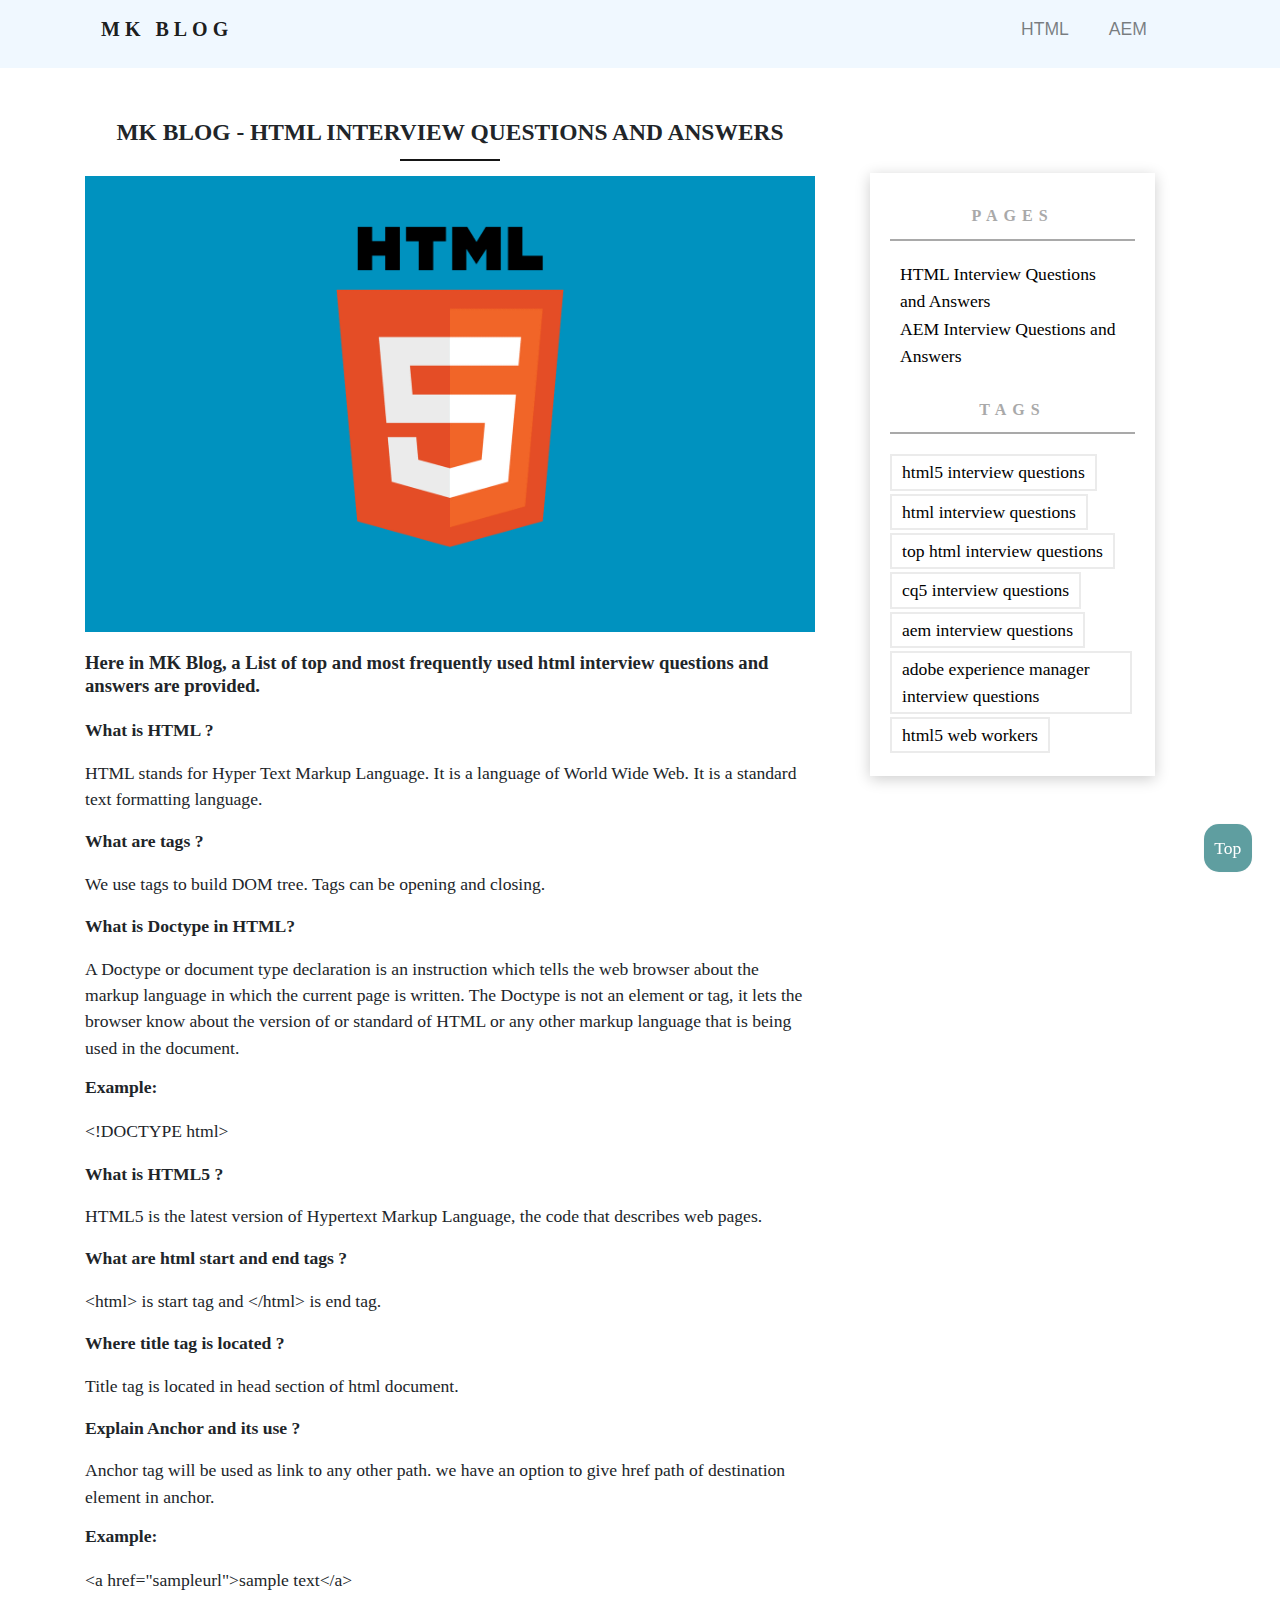
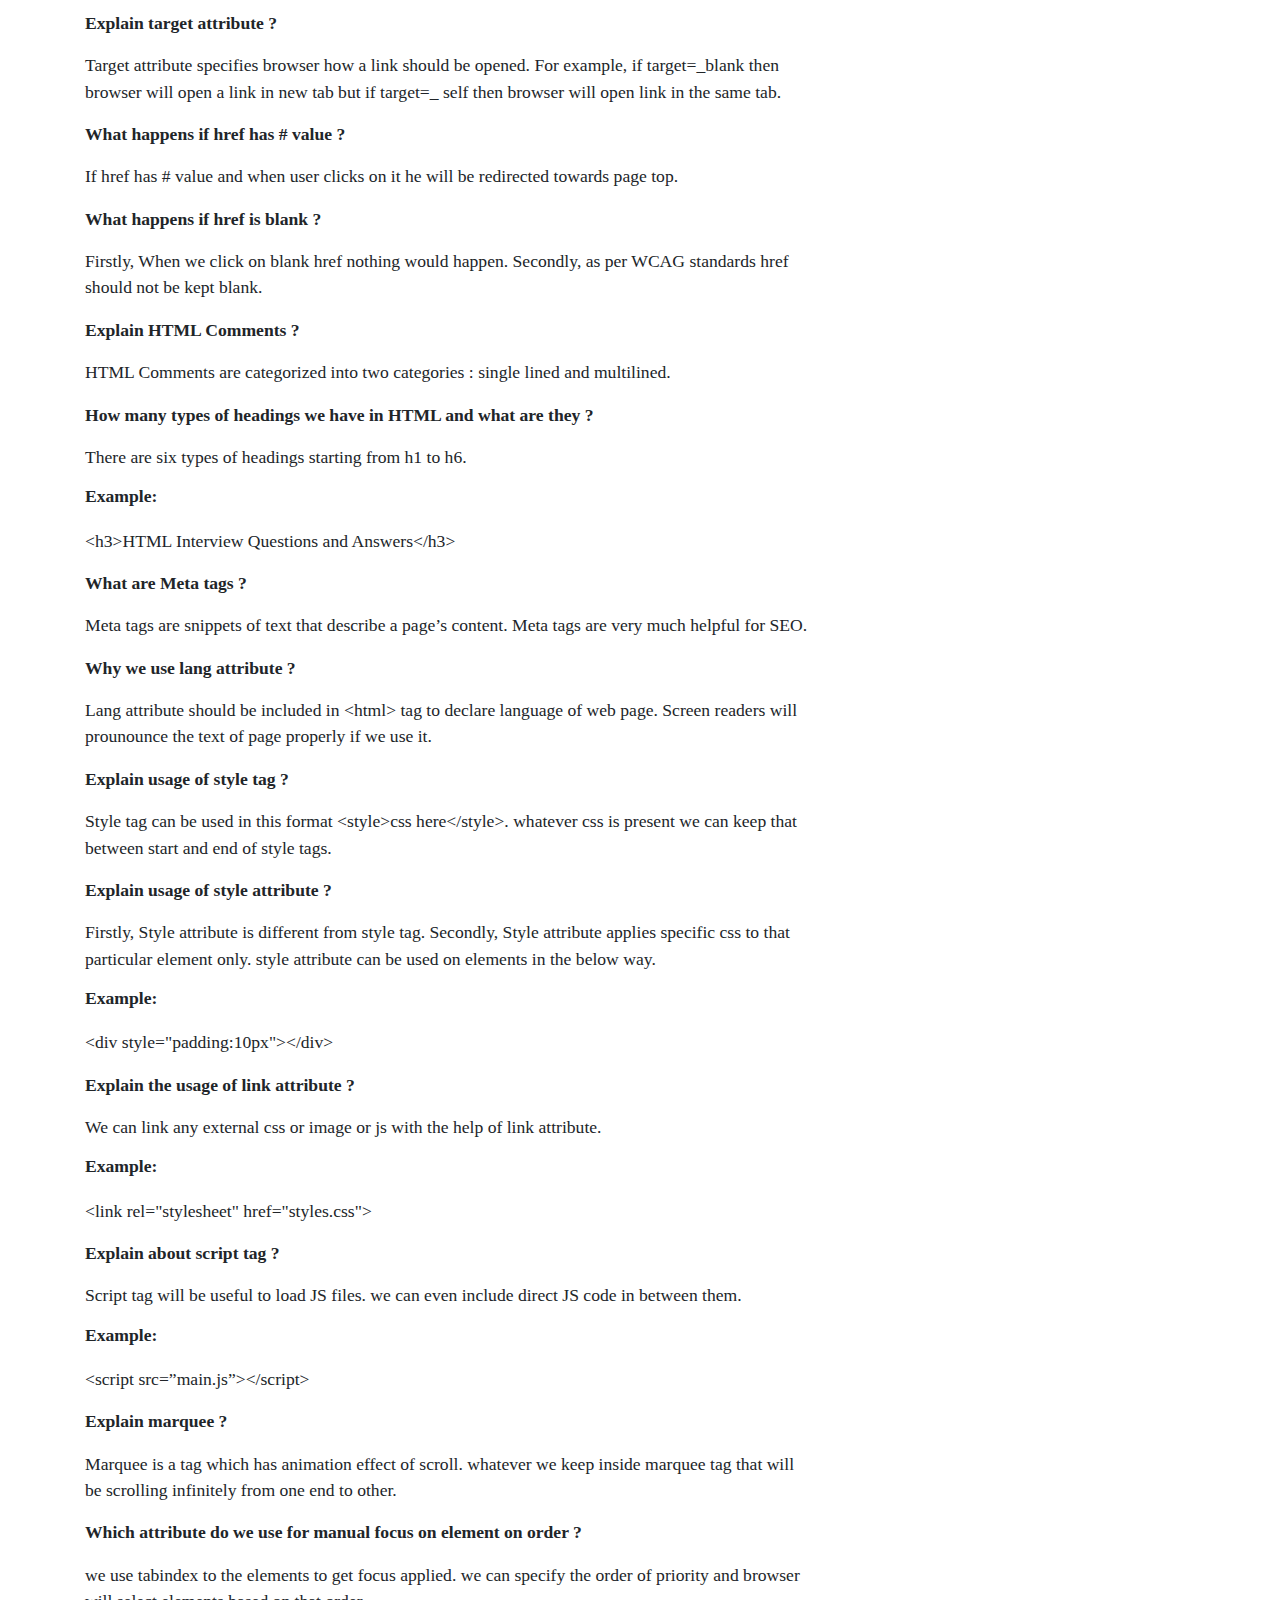
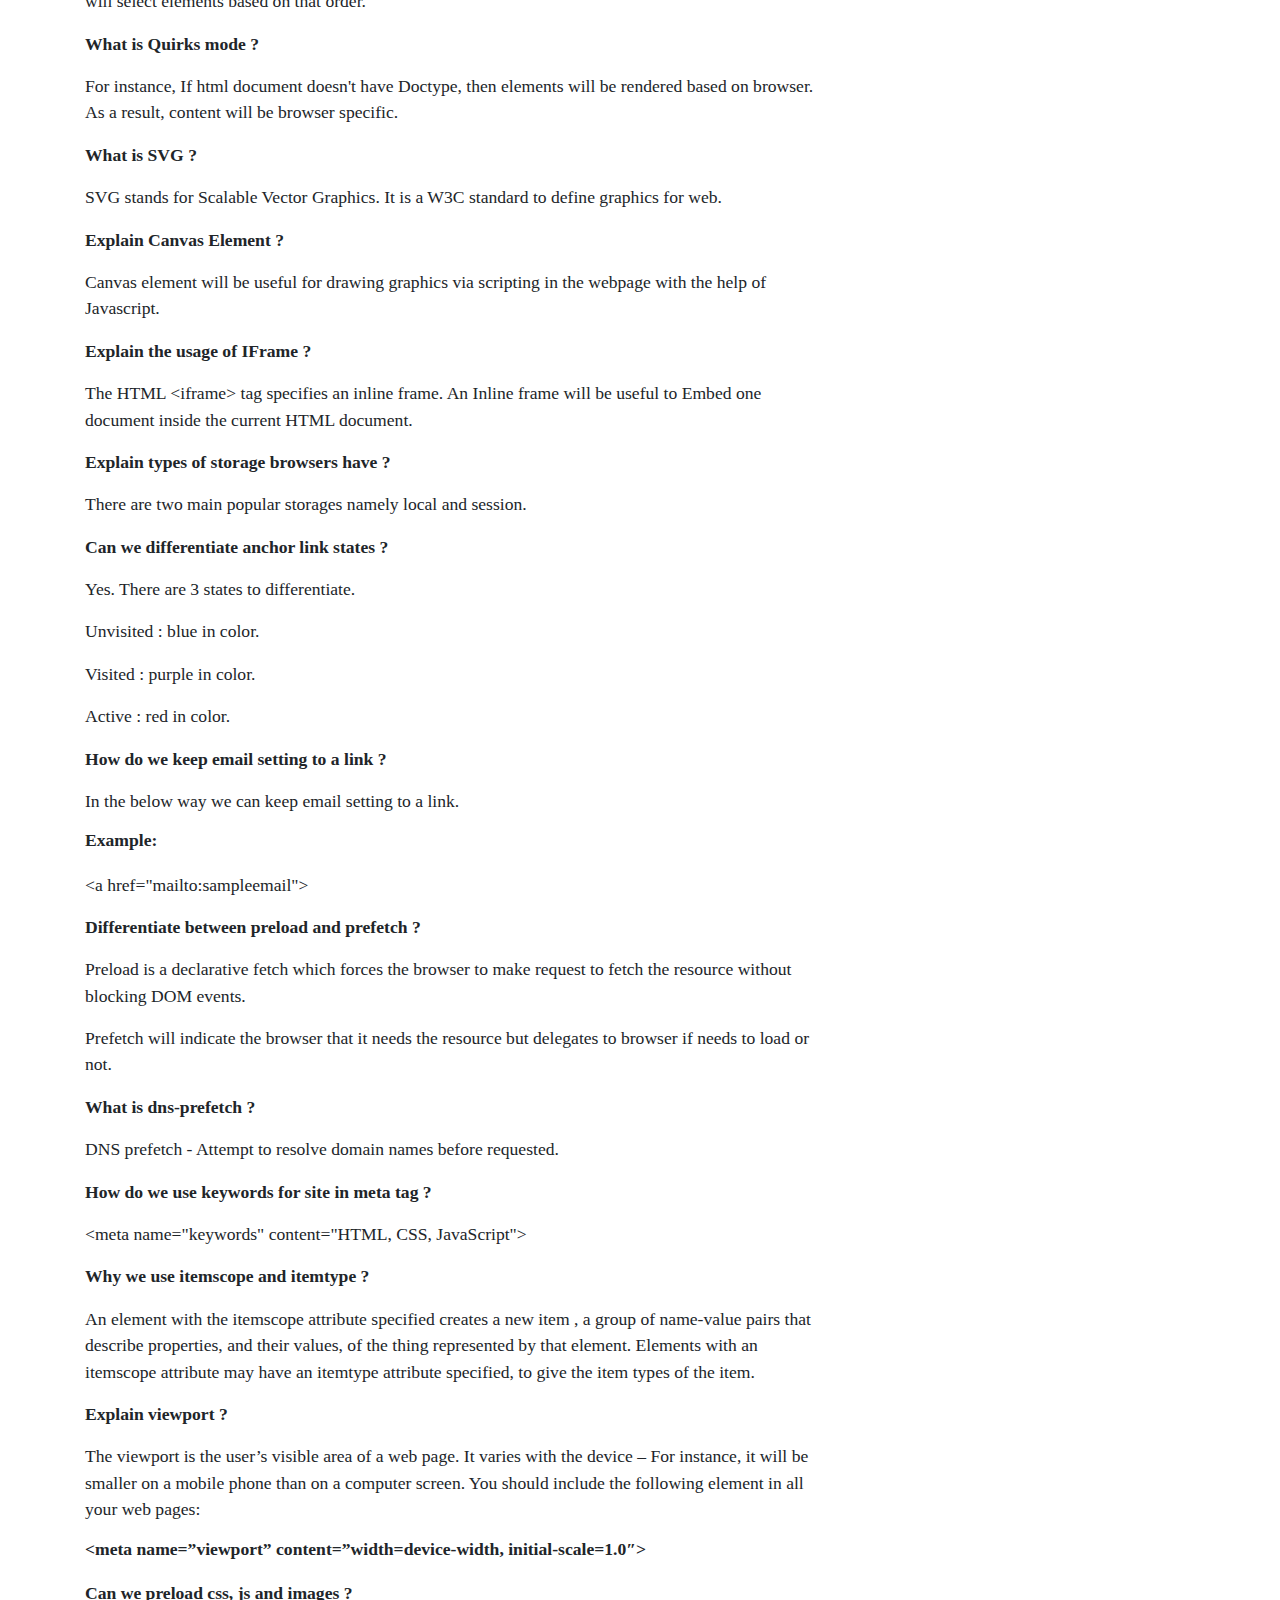
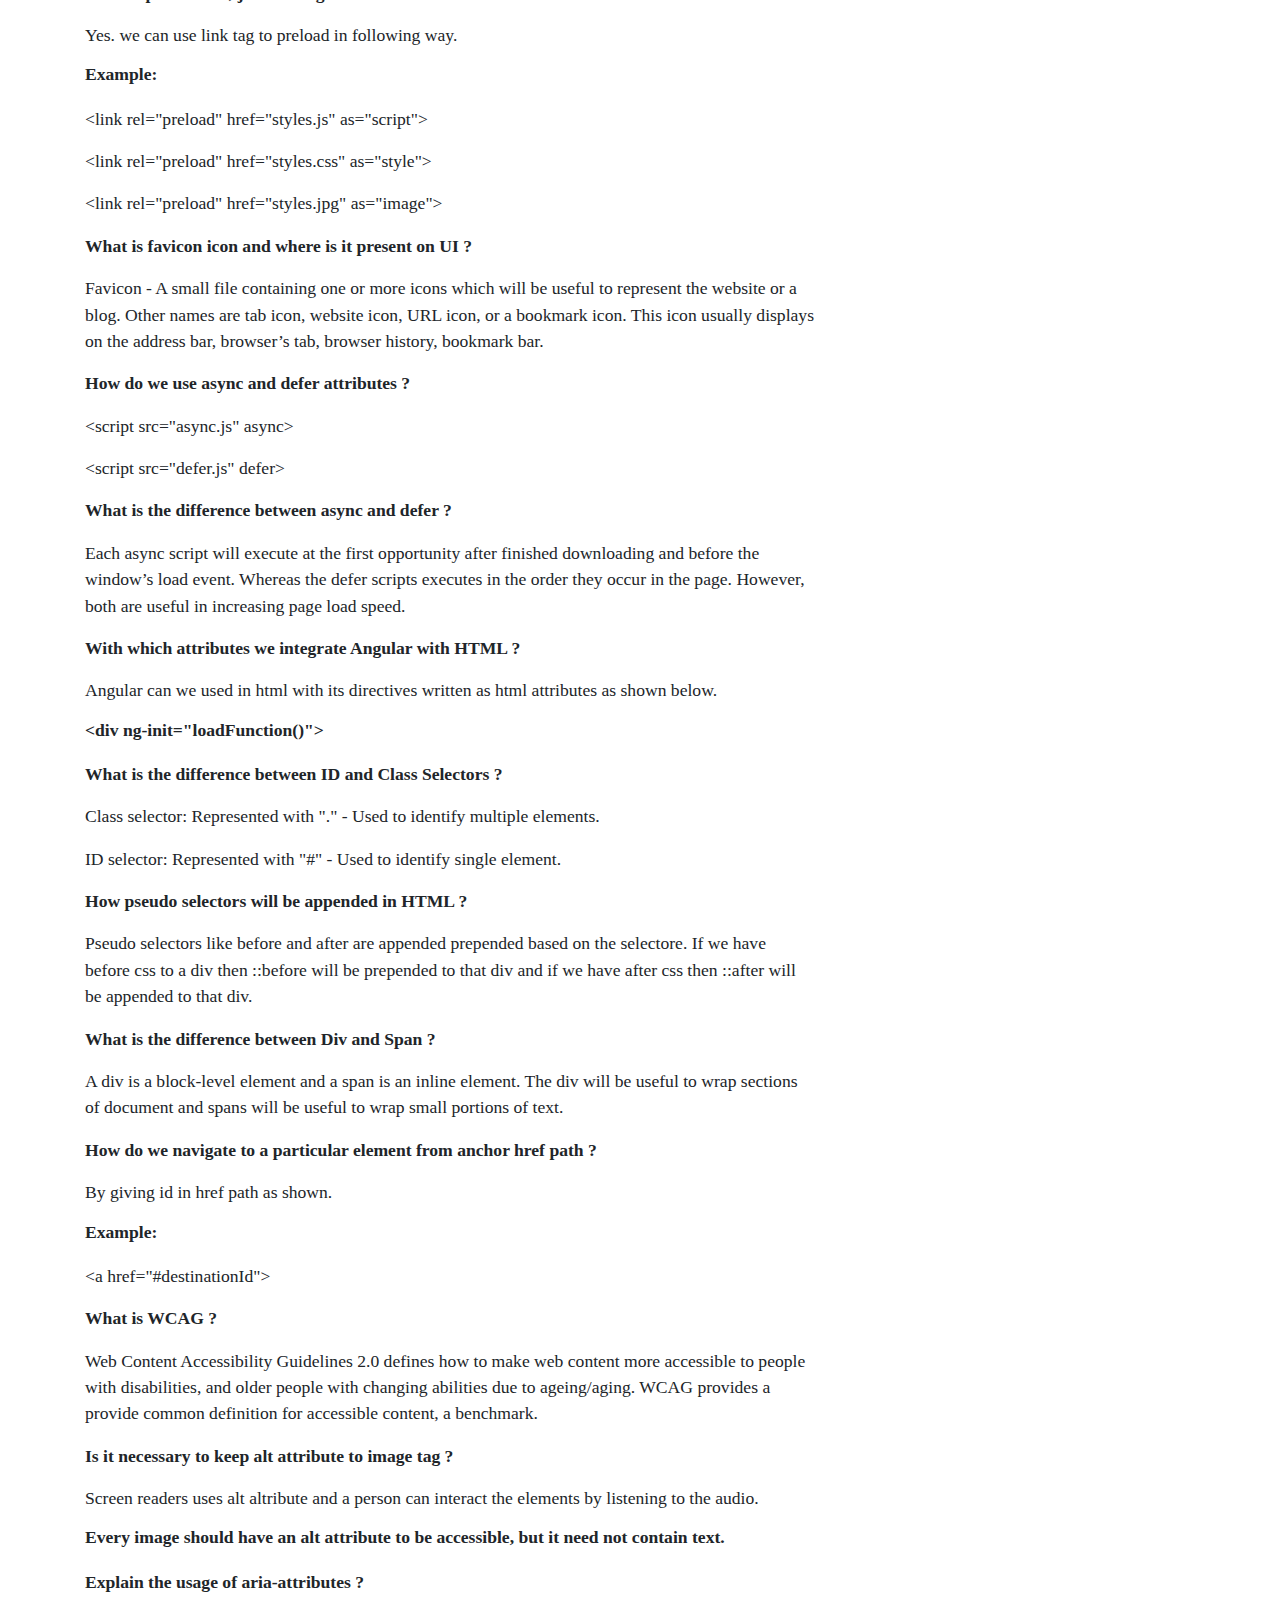
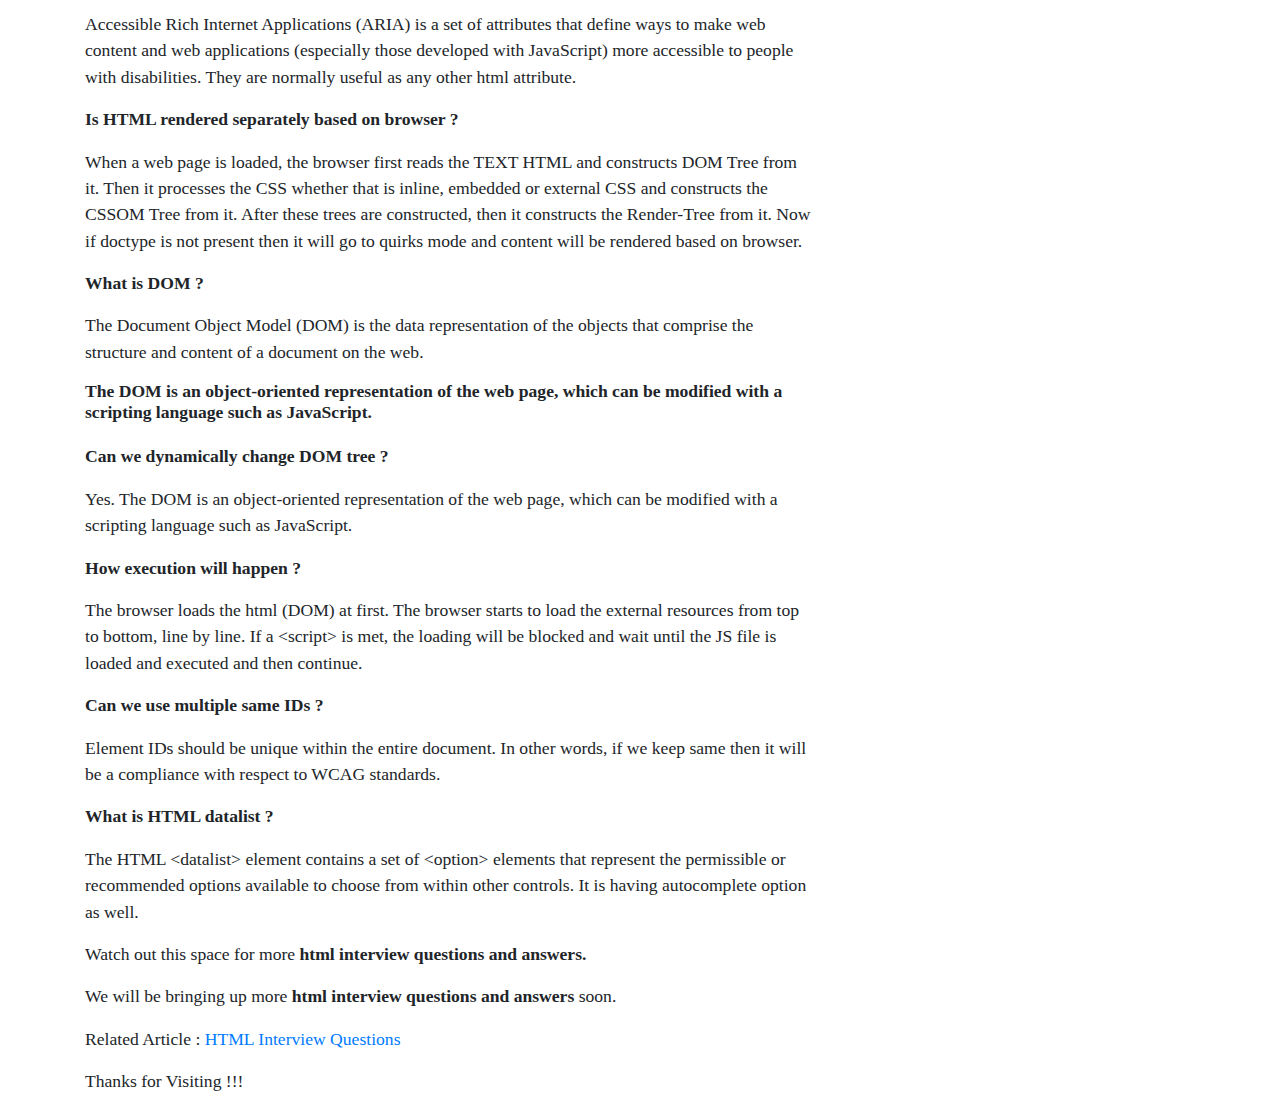
<file: index.html>
<!DOCTYPE html>
<html lang="en" itemscope itemtype="http://schema.org/WebPage">
	<head>
		<meta charset="UTF-8">
		<title>Home Page Posts and Introduction - MK Blog</title>
		<meta name="keywords" content="mk blog, interview questions, interview questions and answers, web workers, html, aem, mkblog">
		<meta name="description" content="Top and most frequently asked interview questions and answers. Latest interview questions and answers are updated in this blog on a regular basis.">
		<meta name="viewport" content="width=device-width, initial-scale=1, maximum-scale=5">
		<meta name="google-site-verification" content="ldHkgb0XV9IUi3WiRRVUySxRU4GfTejvJwSGUjIQgWM" />
		<meta itemprop="content-type" content="text/html; charset=UTF-8">
		<meta itemprop="X-UA-Compatible" content="IE=Edge">
		<meta http-equiv="x-dns-prefetch-control" content="on">
		<meta name="locale" content="en_US">
		<link rel="canonical" href="https://mkblog.tech/">
		<meta property="og:locale" content="en_US">
		<meta property="og:type" content="article">
		<meta property="og:title" content="Home Page Posts and Introduction">
		<meta property="og:description" content="Top and most frequently asked interview questions and answers. Latest interview questions and answers are updated in this blog on a regular basis.">
		<meta property="og:url" content="https://mkblog.tech/index.html">
		<meta property="og:image" content="https://mkblog.tech/html-interview-questions.png">
		<link rel="icon" href="favicon.jpg" type="image/x-icon" sizes="16x16">
		<link rel="apple-touch-icon" href="favicon.jpg">
		<link rel="stylesheet" href="https://maxcdn.bootstrapcdn.com/bootstrap/4.5.2/css/bootstrap.min.css">
		<link rel="stylesheet" href="globalstyles.css">
		<!-- Global site tag (gtag.js) - Google Analytics -->
		<script async src="https://www.googletagmanager.com/gtag/js?id=UA-177308186-1"></script>
		<script>
		  window.dataLayer = window.dataLayer || [];
		  function gtag(){dataLayer.push(arguments);}
		  gtag('js', new Date());

		  gtag('config', 'UA-177308186-1');
		</script>
		<!--<script data-ad-client="ca-pub-9646998711953034" async src="https://pagead2.googlesyndication.com/pagead/js/adsbygoogle.js"></script>-->
	</head>
	<body>
		<div id="site-body">
			<header class="site-header">
				<div class="container">
					<nav class="navbar navbar-expand-lg navbar-light nav-padding">
						<div>
							<a class="navbar-brand navbar-title custom-title" href="index.html">MK BLOG</a>
						</div>
						<div class="collapse navbar-collapse" id="navigationHeadingBar">
							<ul class="navbar-nav ml-lg-auto text-center">
								<li class="nav-item mr-lg-4 nav-list-item-custom">
									<a class="nav-link" href="html-interview-questions.html">HTML</a>
								</li>
								<li class="nav-item mr-lg-4 nav-list-item-custom">
									<a class="nav-link" href="aem-interview-questions.html">AEM</a>
								</li>
							</ul>
						</div>
					</nav>
				</div>
			</header>
			<div id="main-content">
				<div class="container">
					<div class="row">
						<div id="primary-content" class="col-lg-8">
							<div class="article-header">
								<h1>MK Blog - HTML Interview Questions and Answers</h1>
								<span class="border-bottom-style"></span>
							</div>
							<div class="article-image">
								<img width="720" height="400" src="html-interview-questions.png" alt="html interview questions" title="html interview questions">
							</div>
							<div class="article-content">
								<h2>Here in MK Blog, a List of top and most frequently used html interview questions and answers are provided.</h2>
								<div class="qna-content">
									<p class="article-question">What is HTML ?</p>
									<p class="article-answer">HTML stands for Hyper Text Markup Language. It is a language of World Wide Web. It is a standard text formatting language.</p>
									<p class="article-question">What are tags ?</p>
									<p class="article-answer">We use tags to build DOM tree. Tags can be opening and closing.</p>
									<p class="article-question">What is Doctype in HTML?</p>
									<p class="article-answer">A Doctype or document type declaration is an instruction which tells the web browser about the markup language in which the current page is written. The Doctype is not an element or tag, it lets the browser know about the version of or standard of HTML or any other markup language that is being used in the document.</p>
									<h3>Example:</h3>
									<p class="article-answer">&lt;!DOCTYPE html&gt;</p>
									<p class="article-question">What is HTML5 ?</p>
									<p class="article-answer">HTML5 is the latest version of Hypertext Markup Language, the code that describes web pages.</p>
									<p class="article-question">What are html start and end tags ?</p>
									<p class="article-answer">&lt;html&gt; is start tag and &lt;/html&gt; is end tag.</p>
									<p class="article-question">Where title tag is located ?</p>
									<p class="article-answer">Title tag is located in head section of html document.</p>
									<p class="article-question">Explain Anchor and its use ?</p>
									<p class="article-answer">Anchor tag will be used as link to any other path. we have an option to give href path of destination element in anchor.</p>
									<h3>Example:</h3>
									<p class="article-answer">&lt;a href="sampleurl"&gt;sample text&lt;/a&gt;</p>
									<p class="article-question">Explain target attribute ?</p>
									<p class="article-answer">Target attribute specifies browser how a link should be opened. For example, if target=_blank then browser will open a link in new tab but if target=_ self then browser will open link in the same tab.</p>
									<p class="article-question">What happens if href has # value ?</p>
									<p class="article-answer">If href has # value and when user clicks on it he will be redirected towards page top.</p>
									<p class="article-question">What happens if href is blank ?</p>
									<p class="article-answer">Firstly, When we click on blank href nothing would happen. Secondly, as per WCAG standards href should not be kept blank.</p>
									<p class="article-question">Explain HTML Comments ?</p>
									<p class="article-answer">HTML Comments are categorized into two categories : single lined and multilined.</p>
									<p class="article-question">How many types of headings we have in HTML and what are they ?</p>
									<p class="article-answer">There are six types of headings starting from h1 to h6.</p>
									<h3>Example:</h3>
									<p class="article-answer">&lt;h3&gt;HTML Interview Questions and Answers&lt;/h3&gt;</p>
									<p class="article-question">What are Meta tags ?</p>
									<p class="article-answer">Meta tags are snippets of text that describe a page’s content. Meta tags are very much helpful for SEO.</p>
									<p class="article-question">Why we use lang attribute ?</p>
									<p class="article-answer">Lang attribute should be included in &lt;html&gt; tag to declare language of web page. Screen readers will prounounce the text of page properly if we use it.</p>
									<p class="article-question">Explain usage of style tag ?</p>
									<p class="article-answer">Style tag can be used in this format &lt;style&gt;css here&lt;/style&gt;. whatever css is present we can keep that between start and end of style tags.</p>
									<p class="article-question">Explain usage of style attribute ?</p>
									<p class="article-answer">Firstly, Style attribute is different from style tag. Secondly, Style attribute applies specific css to that particular element only. style attribute can be used on elements in the below way.</p>
									<h3>Example:</h3>
									<p class="article-answer">&lt;div style="padding:10px"&gt;&lt;/div&gt;</p>
									<p class="article-question">Explain the usage of link attribute ?</p>
									<p class="article-answer">We can link any external css or image or js with the help of link attribute.</p>
									<h3>Example:</h3>
									<p class="article-answer">&lt;link&nbsp;rel="stylesheet"&nbsp;href="styles.css"&gt;</p>
									<p class="article-question">Explain about script tag ?</p>
									<p class="article-answer">Script tag will be useful to load JS files. we can even include direct JS code in between them.</p>
									<h3>Example:</h3>
									<p class="article-answer">&lt;script&nbsp;src=”main.js”&gt;&lt;/script&gt;</p>
									<p class="article-question">Explain marquee ?</p>
									<p class="article-answer">Marquee is a tag which has animation effect of scroll. whatever we keep inside marquee tag that will be scrolling infinitely from one end to other.</p>
									<p class="article-question">Which attribute do we use for manual focus on element on order ?</p>
									<p class="article-answer">we use tabindex to the elements to get focus applied. we can specify the order of priority and browser will select elements based on that order.</p>
									<p class="article-question">What is Quirks mode ?</p>
									<p class="article-answer">For instance, If html document doesn't have Doctype, then elements will be rendered based on browser. As a result, content will be browser specific.</p>
									<p class="article-question">What is SVG ?</p>
									<p class="article-answer">SVG stands for Scalable Vector Graphics. It is a W3C standard to define graphics for web.</p>
									<p class="article-question">Explain Canvas Element ?</p>
									<p class="article-answer">Canvas element will be useful for drawing graphics via scripting in the webpage with the help of Javascript.</p>
									<p class="article-question">Explain the usage of IFrame ?</p>
									<p class="article-answer">The HTML &lt;iframe&gt; tag specifies an inline frame. An Inline frame will be useful to Embed one document inside the current HTML document.</p>
									<p class="article-question">Explain types of storage browsers have ?</p>
									<p class="article-answer">There are two main popular storages namely local and session.</p>
									<p class="article-question">Can we differentiate anchor link states ?</p>
									<p class="article-answer">Yes. There are 3 states to differentiate.</p>
									<p class="article-answer">Unvisited : blue in color.</p>
									<p class="article-answer">Visited : purple in color.</p>
									<p class="article-answer">Active : red in color.</p>
									<p class="article-question">How do we keep email setting to a link ?</p>
									<p class="article-answer">In the below way we can keep email setting to a link.</p>
									<h3>Example:</h3>
									<p class="article-answer">&lt;a&nbsp;href="mailto:sampleemail"&gt;</p>
									<p class="article-question">Differentiate between preload and prefetch ?</p>
									<p class="article-answer">Preload is a declarative fetch which forces the browser to make request to fetch the resource without blocking DOM events.</p>
									<p class="article-answer">Prefetch will indicate the browser that it needs the resource but delegates to browser if needs to load or not.</p>
									<p class="article-question">What is dns-prefetch ?</p>
									<p class="article-answer">DNS prefetch - Attempt to resolve domain names before requested.</p>
									<p class="article-question">How do we use keywords for site in meta tag ?</p>
									<p class="article-answer">&lt;meta&nbsp;name="keywords"&nbsp;content="HTML, CSS, JavaScript"&gt;</p>
									<p class="article-question">Why we use itemscope and itemtype ?</p>
									<p class="article-answer">An element with the itemscope attribute specified creates a new item , a group of name-value pairs that describe properties, and their values, of the thing represented by that element. Elements with an itemscope attribute may have an itemtype attribute specified, to give the item types of the item.</p>
									<p class="article-question">Explain viewport ?</p>
									<p class="article-answer">The viewport is the user’s visible area of a web page. It varies with the device – For instance, it will be smaller on a mobile phone than on a computer screen. You should include the following <meta> element in all your web pages:</p>
									<h3>&lt;meta name=”viewport” content=”width=device-width, initial-scale=1.0″&gt;</h3>
									<p class="article-question">Can we preload css, js and images ?</p>
									<p class="article-answer">Yes. we can use link tag to preload in following way.</p>
									<h3>Example:</h3>
									<p class="article-answer">&lt;link rel="preload" href="styles.js" as="script"&gt;</p>
									<p class="article-answer">&lt;link rel="preload" href="styles.css" as="style"&gt;</p>
									<p class="article-answer">&lt;link rel="preload" href="styles.jpg" as="image"&gt;</p>
									<p class="article-question">What is favicon icon and where is it present on UI ?</p>
									<p class="article-answer">Favicon - A small file containing one or more icons which will be useful to represent the website or a blog. Other names are tab icon, website icon, URL icon, or a bookmark icon. This icon usually displays on the address bar, browser’s tab, browser history, bookmark bar.</p>
									<p class="article-question">How do we use async and defer attributes ?</p>
									<p class="article-answer">&lt;script src="async.js" async&gt;</script></p>
									<p class="article-answer">&lt;script src="defer.js" defer&gt;</script></p>
									<p class="article-question">What is the difference between async and defer ?</p>
									<p class="article-answer">Each async script will execute at the first opportunity after finished downloading and before the window’s load event. Whereas the defer scripts executes in the order they occur in the page. However, both are useful in increasing page load speed.</p>
									<p class="article-question">With which attributes we integrate Angular with HTML ?</p>
									<p class="article-answer">Angular can we used in html with its directives written as html attributes as shown below.</p>
									<h3>&lt;div ng-init="loadFunction()"&gt;</h3>
									<p class="article-question">What is the difference between ID and Class Selectors ?</p>
									<p class="article-answer">Class selector: Represented with "." - Used to identify multiple elements.</p>
									<p class="article-answer">ID selector: Represented with "#" - Used to identify single element.</p>
									<p class="article-question">How pseudo selectors will be appended in HTML ?</p>
									<p class="article-answer">Pseudo selectors like before and after are appended prepended based on the selectore. If we have before css to a div then ::before will be prepended to that div and if we have after css then ::after will be appended to that div.</p>
									<p class="article-question">What is the difference between Div and Span ?</p>
									<p class="article-answer">A div is a block-level element and a span is an inline element. The div will be useful to wrap sections of document and spans will be useful to wrap small portions of text.</p>
									<p class="article-question">How do we navigate to a particular element from anchor href path ?</p>
									<p class="article-answer">By giving id in href path as shown.</p>
									<h3>Example:</h3>
									<p class="article-answer">&lt;a href="#destinationId"&gt;</p>
									<p class="article-question">What is WCAG ?</p>
									<p class="article-answer">Web Content Accessibility Guidelines 2.0 defines how to make web content more accessible to people with disabilities, and older people with changing abilities due to ageing/aging. WCAG provides a provide common definition for accessible content, a benchmark.</p>
									<p class="article-question">Is it necessary to keep alt attribute to image tag ?</p>
									<p class="article-answer">Screen readers uses alt altribute and a person can interact the elements by listening to the audio.</p>
									<h3>Every image should have an alt attribute to be accessible, but it need not contain text.</h3>
									<p class="article-question">Explain the usage of aria-attributes ?</p>
									<p class="article-answer">Accessible Rich Internet Applications (ARIA) is a set of attributes that define ways to make web content and web applications (especially those developed with JavaScript) more accessible to people with disabilities. They are normally useful as any other html attribute.</p>
									<p class="article-question">Is HTML rendered separately based on browser ?</p>
									<p class="article-answer">When a web page is loaded, the browser first reads the TEXT HTML and constructs DOM Tree from it. Then it processes the CSS whether that is inline, embedded or external CSS and constructs the CSSOM Tree from it. After these trees are constructed, then it constructs the Render-Tree from it. Now if doctype is not present then it will go to quirks mode and content will be rendered based on browser.</p>
									<p class="article-question">What is DOM ?</p>
									<p class="article-answer">The Document Object Model (DOM) is the data representation of the objects that comprise the structure and content of a document on the web.</p>
									<h3>The DOM is an object-oriented representation of the web page, which can be modified with a scripting language such as JavaScript.</h3>
									<p class="article-question">Can we dynamically change DOM tree ?</p>
									<p class="article-answer">Yes. The DOM is an object-oriented representation of the web page, which can be modified with a scripting language such as JavaScript.</p>
									<p class="article-question">How execution will happen ?</p>
									<p class="article-answer">The browser loads the html (DOM) at first. The browser starts to load the external resources from top to bottom, line by line. If a &lt;script&gt; is met, the loading will be blocked and wait until the JS file is loaded and executed and then continue.</p>
									<p class="article-question">Can we use multiple same IDs ?</p>
									<p class="article-answer">Element IDs should be unique within the entire document. In other words, if we keep same then it will be a compliance with respect to WCAG standards.</p>
									<p class="article-question">What is HTML datalist ?</p>
									<p class="article-answer">The HTML &lt;datalist&gt; element contains a set of &lt;option&gt; elements that represent the permissible or recommended options available to choose from within other controls. It is having autocomplete option as well.</p>
									<p class="article-answer">Watch out this space for more <strong>html interview questions and answers.</strong></p>
									<p class="article-answer">We will be bringing up more <strong>html interview questions and answers</strong> soon.</p>
									<p class="article-answer">
										Related Article : 
										<a href="https://interviewforums.in/html-interview-questions-and-answers/">HTML Interview Questions</a>
									</p>
									<p class="article-answer">Thanks for Visiting !!!</p>
								</div>
							</div>
						</div>
						<aside id="aside-content" class="col-lg-3" role="complementary">
							<section class="aside-element site-pages">
								<h2>Pages</h2>
								<ul>
									<li>
										<a href="html-interview-questions.html">HTML Interview Questions and Answers</a>
									</li>
									<li>
										<a href="aem-interview-questions.html">AEM Interview Questions and Answers</a>
									</li>
								</ul>
							</section>
							<section class="aside-element site-tags">
								<h2>Tags</h2>
								<div class="tag-container">
									<a href="html-interview-questions.html">HTML5 Interview Questions</a>
									<a href="html-interview-questions.html">HTML Interview Questions</a>
									<a href="html-interview-questions.html">Top HTML Interview Questions</a>
									<a href="aem-interview-questions.html">cq5 Interview Questions</a>
									<a href="aem-interview-questions.html">AEM Interview Questions</a>
									<a href="aem-interview-questions.html">Adobe Experience Manager Interview Questions</a>
									<a href="html5-web-workers.html">HTML5 Web Workers</a>
								</div>
							</section>
						</aside>
						<div id="backToTop">
							<a href="#site-body" class="scroll_top">
								Top
							</a>
						</div>
					</div>
				</div>
			</div>
		</div>
<!--
<div class="container container-lg"><div class="row mb-20 mb-lg-30"><div class="column column-12"><div class="heading-1">Book of Business</div></div></div><div class="row mb-20 mb-lg-30"><div class="column column-12 column-lg-8"><p>Your Book of Business is available to you in serving and retaining your members. Materials for engaging with your members are available on the <a href="#link">UnitedHealthcare Toolkit</a>. Search or down your desired member list by useing the criteria options below. Last updated on: 1/5/2021.</p></div></div><div class="row mb-lg-30"><div class="column column-12 column-lg-3 mb-20 mb-lg-0"><div class="mb-5"><label for="party-id">Party ID</label></div><input class="uhc-input uhc-input--block" id="party-id"></div><div class="column column-12 column-lg-3 mb-20 mb-lg-0"><div class="mb-5"><label for="member-status">Member Status</label></div><select class="uhc-select uhc-select--block" id="member-status"><option>Active</option><option>Inactive</option></select></div><div class="column column-12 column-lg-3 mb-lg-0"><div class="mb-5"><label for="state">State</label></div><select class="uhc-select uhc-select--block mb-20 mb-lg-0" id="state"><option>Effective Date</option></select></div></div><div class="row mb-20 mb-lg-30"><div class="column column-12 column-lg-3 mb-lg-0"><div class="mb-5"><label for="party-id">Member</label></div>
<div class="column column-12 column-lg-3" style="
    width: 100%;
    margin-left: 0;
"><div class="uhc-toggle" role="group"><div class="uhc-toggle__inner"><label class="uhc-toggle__option"><input class="uhc-toggle__option-input" type="radio" name="eligibility-options" value="0" checked=""><span class="uhc-toggle__option-label">ID</span></label><label class="uhc-toggle__option"><input class="uhc-toggle__option-input" type="radio" name="eligibility-options" value="1"><span class="uhc-toggle__option-label">Name</span></label><div class="uhc-toggle__slider" style="transform: translateX(0%); width: 50%;"></div></div></div></div></div></div><div class="row mb-20 mb-lg-30"><div class="column column-12 column-lg-3 mb-lg-0"><div class="mb-5"><label for="party-id">Number</label></div><input class="uhc-input uhc-input--block" id="party-id"></div></div><div class="row mb-lg-30"><div class="column column-12 column-lg-3 mb-20 mb-lg-0"><div class="mb-5"><label for="party-id">Last Name</label></div><input class="uhc-input uhc-input--block" id="party-id"></div><div class="column column-12 column-lg-3 mb-20 mb-lg-0"><div class="mb-5"><label for="member-id">First Name</label></div><div class="uhc-autocomplete uhc-autocomplete--block"><input class="uhc-input uhc-input--block" autocomplete="off" type="search" aria-autocomplete="both" id="member-id" value=""></div></div></div><div class="row mb-20 mb-lg-30" style="
"><div class="column column-12"><div class="" style="
"><button class="uhc-button uhc-button--secondary width-100 width-lg-auto mr-15 mb-20" type="submit"><span class="uhc-button__text">Display</span></button><button class="uhc-button uhc-button--secondary width-100 width-lg-auto mr-15 mb-20" type="submit"><span class="uhc-button__text">Download Results
    </span></button><button class="uhc-button uhc-button--outlined uhc-button--secondary width-100 width-lg-auto mb-20" type="reset"><span class="uhc-button__text">Clear</span></button>
</div></div></div><div class="row mb-20 mb-lg-30"><div class="column column-12"><div class="border-top border-bottom py-20"><table><thead><tr><th>Agent <span class="d-none d-lg-inline">Name</span></th><th>Agent ID</th><th class="d-none d-lg-table-cell">Member DOB</th><th class="d-none d-lg-table-cell">Member Phone #</th><th class="text-right">Member Email</th></tr></thead><tbody><tr><td class="text-bold">[Agent Name]</td><td>[ID]</td><td class="d-none d-lg-table-cell">[DOB]</td><td class="d-none d-lg-table-cell">[Phone #]</td><td class="text-right">[Email]</td></tr><tr><td class="text-bold">[Agent Name]</td><td>[ID]</td><td class="d-none d-lg-table-cell">[DOB]</td><td class="d-none d-lg-table-cell">[Phone #]</td><td class="text-right">[Email]</td></tr><tr><td class="text-bold">[Agent Name]</td><td>[ID]</td><td class="d-none d-lg-table-cell">[DOB]</td><td class="d-none d-lg-table-cell">[Phone #]</td><td class="text-right">[Email]</td></tr><tr><td class="text-bold">[Agent Name]</td><td>[ID]</td><td class="d-none d-lg-table-cell">[DOB]</td><td class="d-none d-lg-table-cell">[Phone #]</td><td class="text-right">[Email]</td></tr><tr><td class="text-bold">[Agent Name]</td><td>[ID]</td><td class="d-none d-lg-table-cell">[DOB]</td><td class="d-none d-lg-table-cell">[Phone #]</td><td class="text-right">[Email]</td></tr><tr><td class="text-bold">[Agent Name]</td><td>[ID]</td><td class="d-none d-lg-table-cell">[DOB]</td><td class="d-none d-lg-table-cell">[Phone #]</td><td class="text-right">[Email]</td></tr><tr><td class="text-bold">[Agent Name]</td><td>[ID]</td><td class="d-none d-lg-table-cell">[DOB]</td><td class="d-none d-lg-table-cell">[Phone #]</td><td class="text-right">[Email]</td></tr><tr><td class="text-bold">[Agent Name]</td><td>[ID]</td><td class="d-none d-lg-table-cell">[DOB]</td><td class="d-none d-lg-table-cell">[Phone #]</td><td class="text-right">[Email]</td></tr><tr><td class="text-bold">[Agent Name]</td><td>[ID]</td><td class="d-none d-lg-table-cell">[DOB]</td><td class="d-none d-lg-table-cell">[Phone #]</td><td class="text-right">[Email]</td></tr><tr><td class="text-bold">[Agent Name]</td><td>[ID]</td><td class="d-none d-lg-table-cell">[DOB]</td><td class="d-none d-lg-table-cell">[Phone #]</td><td class="text-right">[Email]</td></tr></tbody></table></div></div></div></div>-->
	</body>
</html>
</file>
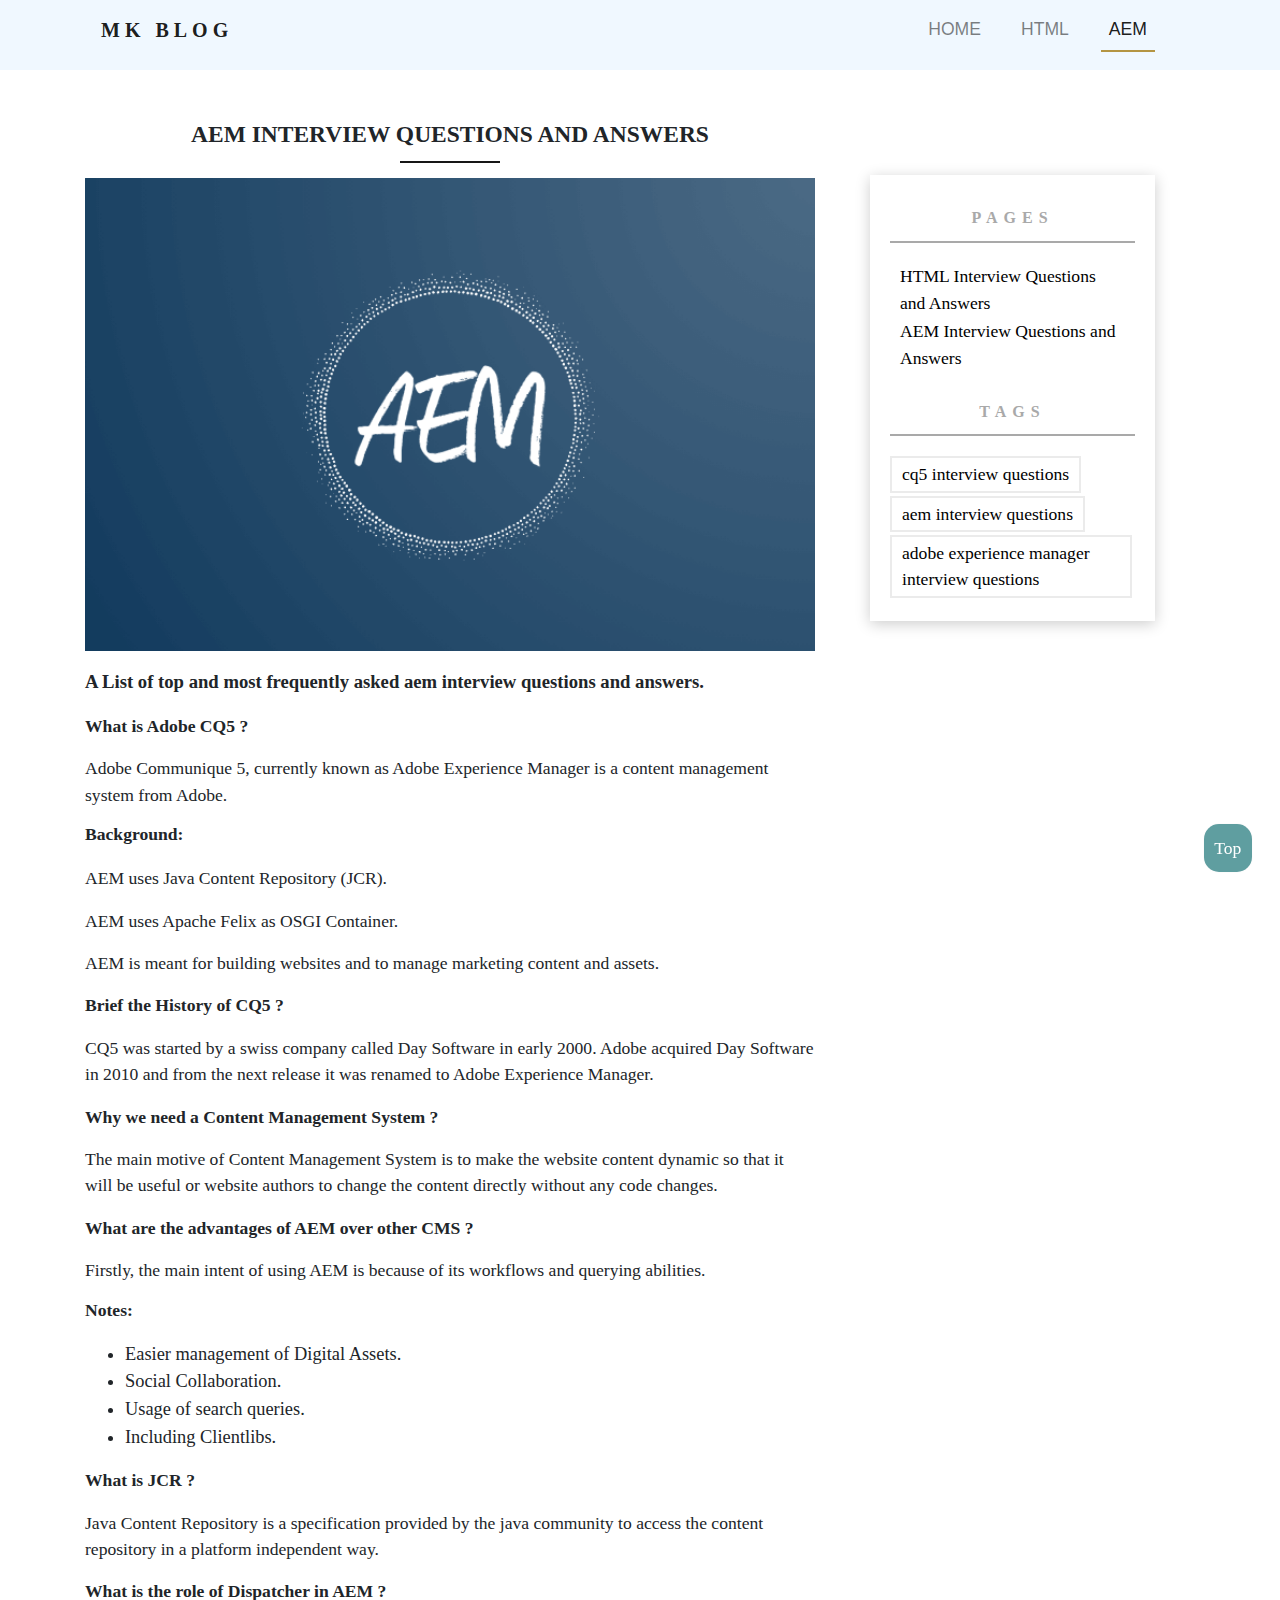
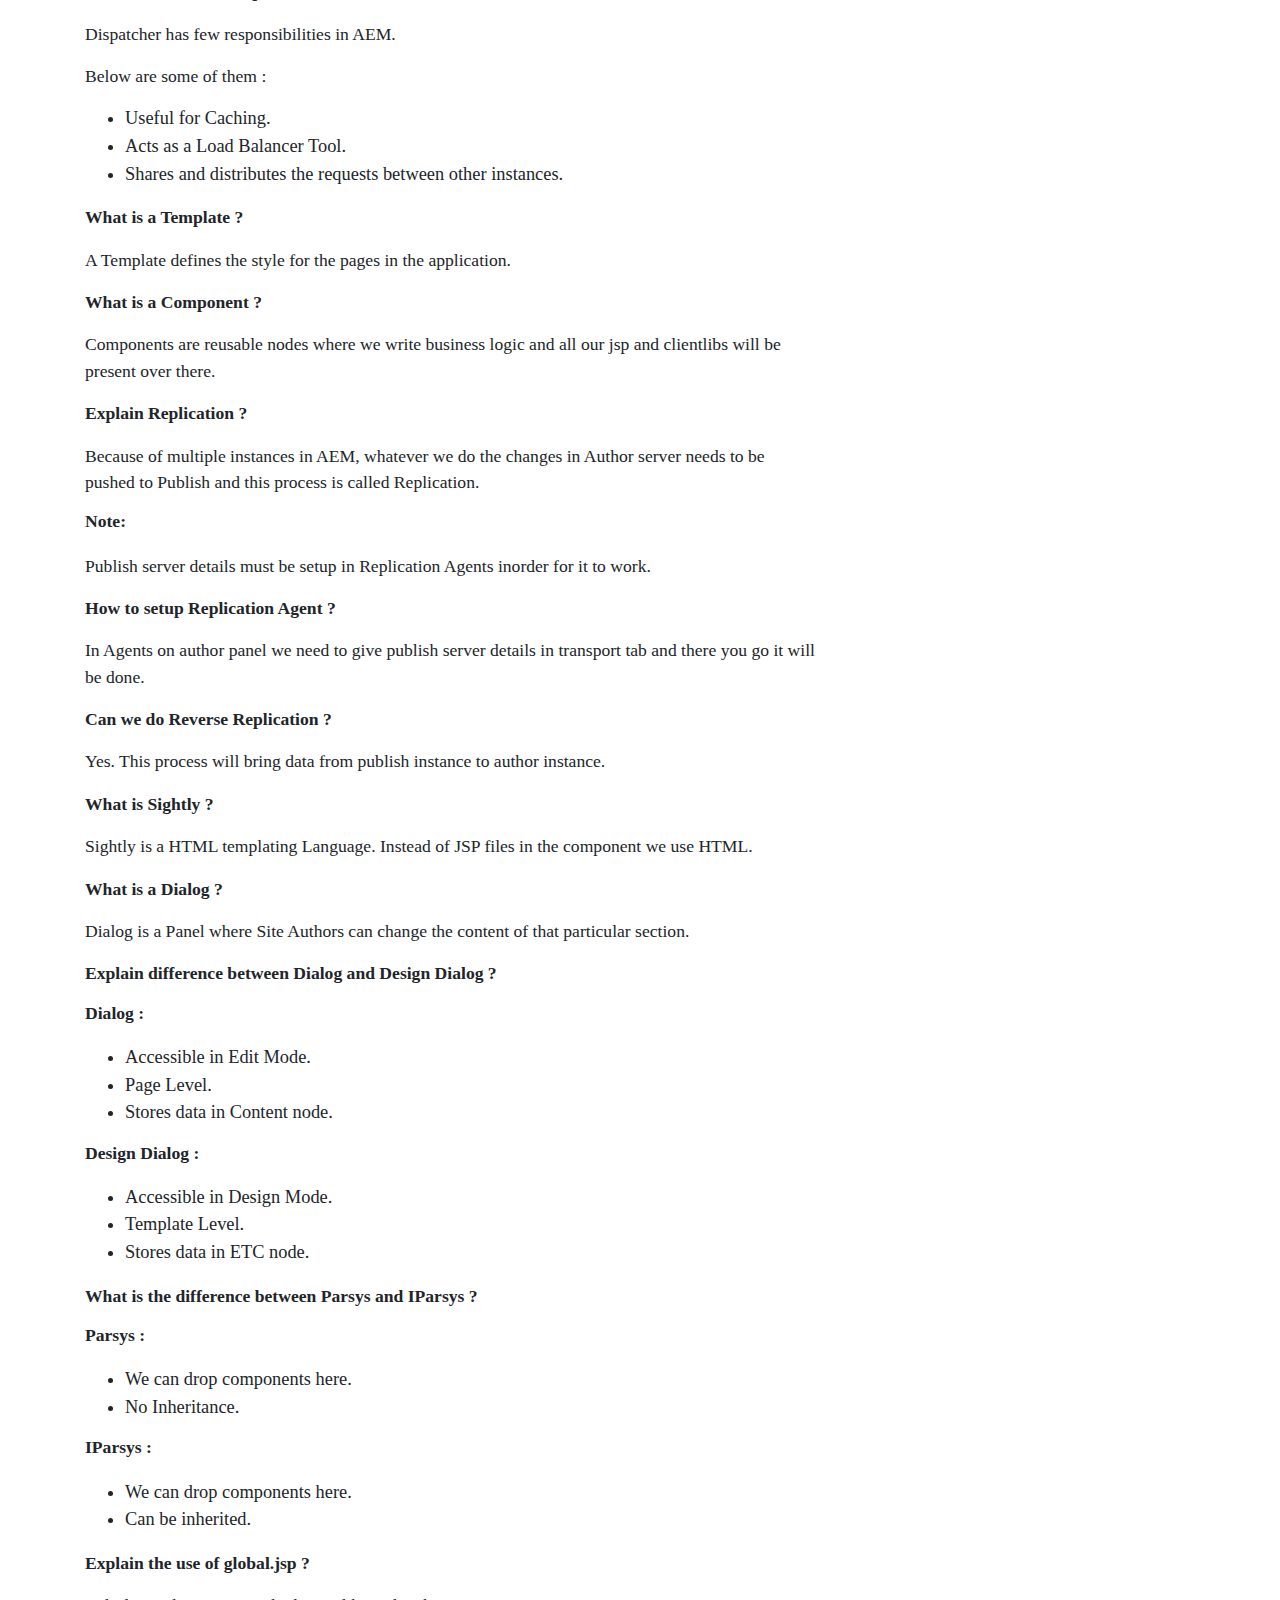
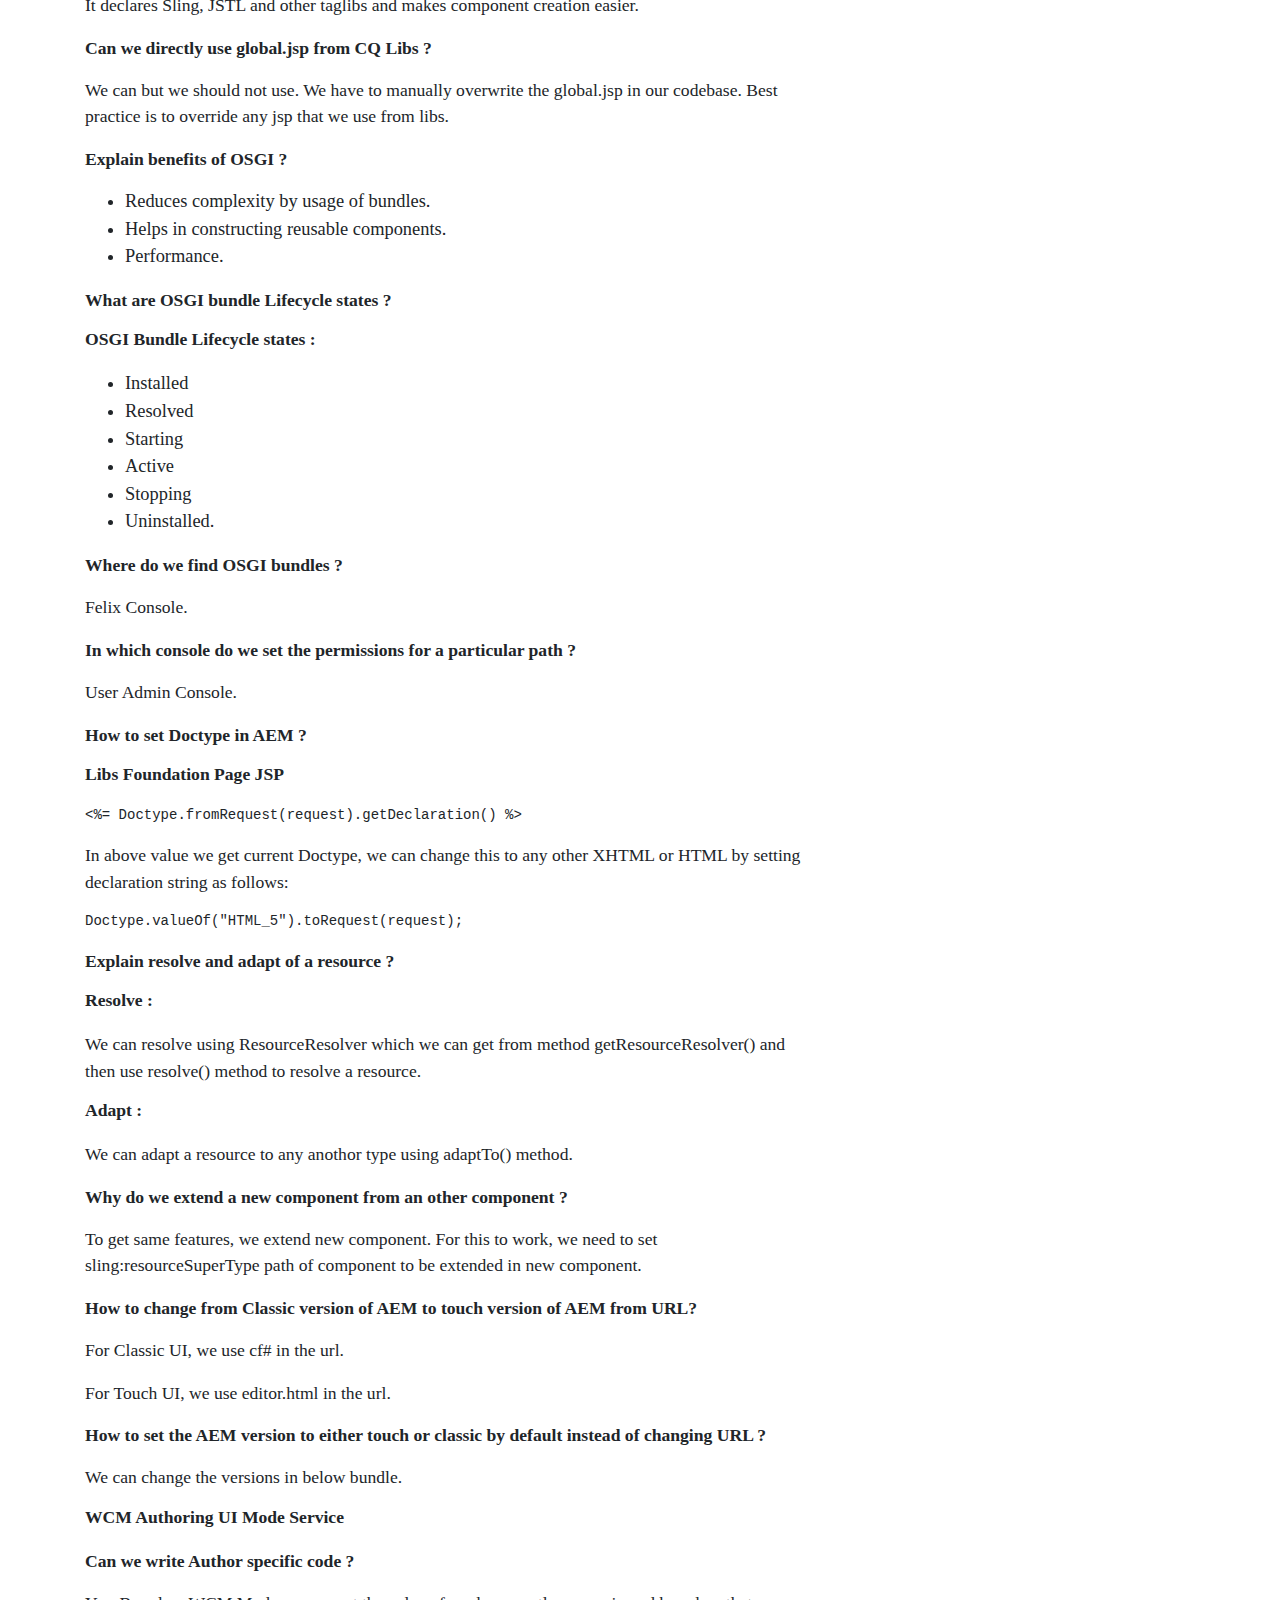
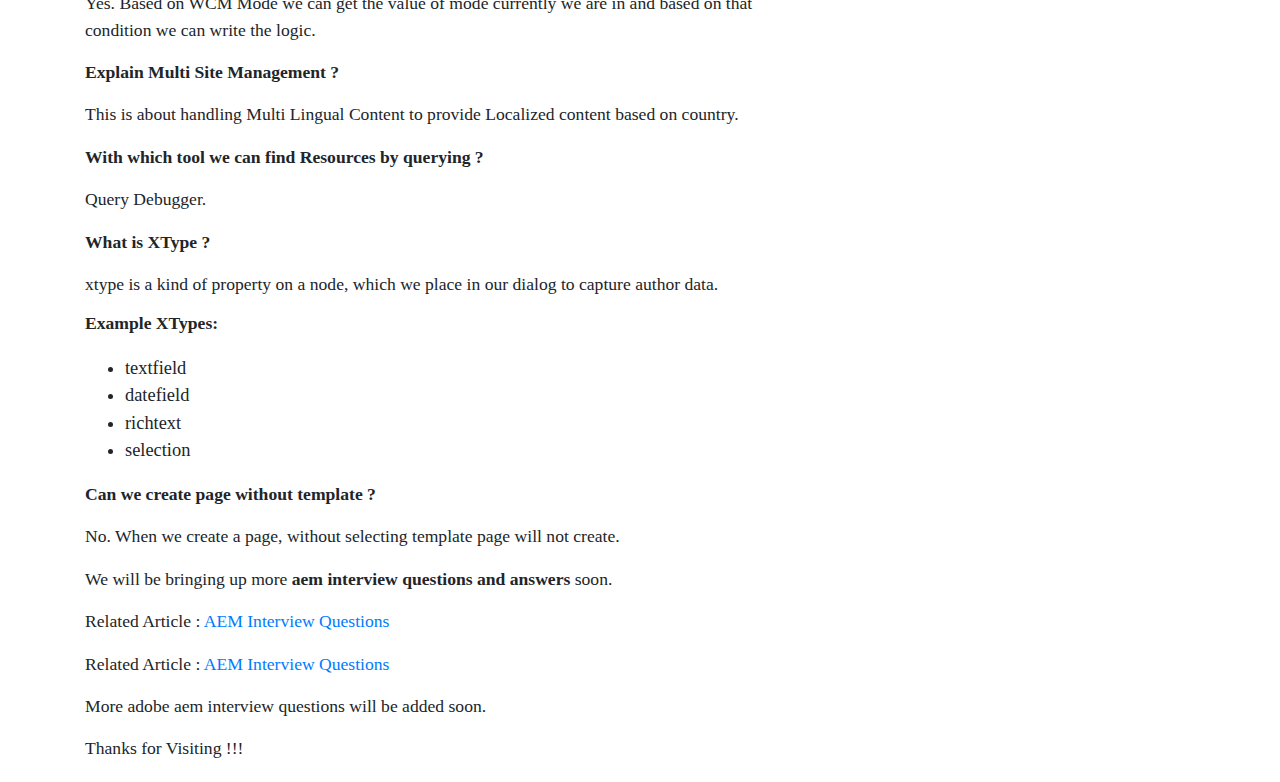
<file: aem-interview-questions.html>
<!DOCTYPE html>
<html lang="en" itemscope itemtype="http://schema.org/WebPage">
	<head>
		<meta charset="UTF-8">
		<title>AEM Interview Questions and Answers - MK Blog</title>
		<meta name="keywords" content="aem interview questions, aem interview questions and answers, cq5 interview questions,adobe aem interview questions, aem, cq, cq5, adobe experience manager">
		<meta name="description" content="Top and most frequently asked AEM interview questions and answers. Latest AEM interview questions and answers are updated on regular basis.">
		<meta name="viewport" content="width=device-width, initial-scale=1, maximum-scale=5">
		<meta name="google-site-verification" content="ldHkgb0XV9IUi3WiRRVUySxRU4GfTejvJwSGUjIQgWM" />
		<meta itemprop="content-type" content="text/html; charset=UTF-8">
		<meta itemprop="X-UA-Compatible" content="IE=Edge">
		<meta http-equiv="x-dns-prefetch-control" content="on">
		<meta name="locale" content="en_US">
		<link rel="canonical" href="https://mkblog.tech/aem-interview-questions.html">
		<meta property="og:locale" content="en_US">
		<meta property="og:type" content="article">
		<meta property="og:title" content="AEM Interview Questions and Answers">
		<meta property="og:description" content="Top and most frequently asked AEM interview questions and answers. Latest AEM interview questions and answers are updated on regular basis.">
		<meta property="og:url" content="https://mkblog.tech/aem-interview-questions.html">
		<meta property="og:image" content="https://mkblog.tech/aem-interview-questions.png">
		<link rel="icon" href="favicon.jpg" type="image/x-icon" sizes="16x16">
		<link rel="apple-touch-icon" href="favicon.jpg">
		<link rel="stylesheet" href="https://maxcdn.bootstrapcdn.com/bootstrap/4.5.2/css/bootstrap.min.css">
		<link rel="stylesheet" href="globalstyles.css">
		<!-- Global site tag (gtag.js) - Google Analytics -->
		<script async src="https://www.googletagmanager.com/gtag/js?id=UA-177308186-1"></script>
		<script>
		  window.dataLayer = window.dataLayer || [];
		  function gtag(){dataLayer.push(arguments);}
		  gtag('js', new Date());

		  gtag('config', 'UA-177308186-1');
		</script>
		<!-- <script data-ad-client="ca-pub-9646998711953034" async src="https://pagead2.googlesyndication.com/pagead/js/adsbygoogle.js"></script> -->
	</head>
	<body>
		<div id="site-body">
			<header class="site-header">
				<div class="container">
					<nav class="navbar navbar-expand-lg navbar-light nav-padding">
						<div>
							<a class="navbar-brand navbar-title custom-title" href="index.html">MK BLOG</a>
						</div>
						<div class="collapse navbar-collapse" id="navigationHeadingBar">
							<ul class="navbar-nav ml-lg-auto text-center">
								<li class="nav-item mr-lg-4 nav-list-item-custom">
									<a class="nav-link" href="index.html">HOME</a>
								</li>
								<li class="nav-item mr-lg-4 nav-list-item-custom">
									<a class="nav-link" href="html-interview-questions.html">HTML</a>
								</li>
								<li class="nav-item mr-lg-4 nav-list-item-custom active">
									<a class="nav-link" href="aem-interview-questions.html">AEM</a>
								</li>
							</ul>
						</div>
					</nav>
				</div>
			</header>
			<div id="main-content">
				<div class="container">
					<div class="row">
						<div id="primary-content" class="col-lg-8">
							<div class="article-header">
								<h1>AEM Interview Questions and Answers</h1>
								<span class="border-bottom-style"></span>
							</div>
							<div class="article-image">
								<img width="720" height="400" src="aem-interview-questions.png" alt="aem interview questions" title="aem interview questions">
							</div>
							<div class="article-content">
								<h2>A List of top and most frequently asked aem interview questions and answers.</h2>
								<div class="qna-content">
									<p class="article-question">What is Adobe CQ5 ?</p>
									<p class="article-answer">Adobe Communique 5, currently known as Adobe Experience Manager is a content management system from Adobe.</p>
									<h3>Background:</h3>
									<p class="article-answer">AEM uses Java Content Repository (JCR).</p>
									<p class="article-answer">AEM uses Apache Felix as OSGI Container.</p>
									<p class="article-answer">AEM is meant for building websites and to manage marketing content and assets.</p>
									<p class="article-question">Brief the History of CQ5 ?</p>
									<p class="article-answer">CQ5 was started by a swiss company called Day Software in early 2000. Adobe acquired Day Software in 2010 and from the next release it was renamed to Adobe Experience Manager.</p>
									<p class="article-question">Why we need a Content Management System ?</p>
									<p class="article-answer">The main motive of Content Management System is to make the website content dynamic so that it will be useful or website authors to change the content directly without any code changes.</p>
									<p class="article-question">What are the advantages of AEM over other CMS ?</p>
									<p class="article-answer">Firstly, the main intent of using AEM is because of its workflows and querying abilities.</p>
									<h3>Notes:</h3>
									<ul>
										<li>Easier management of Digital Assets.</li>
										<li>Social Collaboration.</li>
										<li>Usage of search queries.</li>
										<li>Including Clientlibs.</li>
									</ul>
									<p class="article-question">What is JCR ?</p>
									<p class="article-answer">Java Content Repository is a specification provided by the java community to access the content repository in a platform independent way.</p>
									<p class="article-question">What is the role of Dispatcher in AEM ?</p>
									<p class="article-answer">Dispatcher has few responsibilities in AEM.</p>
									<p class="article-answer">Below are some of them :</p>
									<ul>
										<li>Useful for Caching.</li>
										<li>Acts as a Load Balancer Tool.</li>
										<li>Shares and distributes the requests between other instances.</li>
									</ul>
									<p class="article-question">What is a Template ?</p>
									<p class="article-answer">A Template defines the style for the pages in the application.</p>
									<p class="article-question">What is a Component ?</p>
									<p class="article-answer">Components are reusable nodes where we write business logic and all our jsp and clientlibs will be present over there.</p>
									<p class="article-question">Explain Replication ?</p>
									<p class="article-answer">Because of multiple instances in AEM, whatever we do the changes in Author server needs to be pushed to Publish and this process is called Replication.</p>
									<h3>Note:</h3>
									<p class="article-answer">Publish server details must be setup in Replication Agents inorder for it to work.</p>
									<p class="article-question">How to setup Replication Agent ?</p>
									<p class="article-answer">In Agents on author panel we need to give publish server details in transport tab and there you go it will be done.</p>
									<p class="article-question">Can we do Reverse Replication ?</p>
									<p class="article-answer">Yes. This process will bring data from publish instance to author instance.</p>
									<p class="article-question">What is Sightly ?</p>
									<p class="article-answer">Sightly is a HTML templating Language. Instead of JSP files in the component we use HTML.</p>
									<p class="article-question">What is a Dialog ?</p>
									<p class="article-answer">Dialog is a Panel where Site Authors can change the content of that particular section.</p>
									<p class="article-question">Explain difference between Dialog and Design Dialog ?</p>
									<h3>Dialog :</h3>
									<ul>
										<li>Accessible in Edit Mode.</li>
										<li>Page Level.</li>
										<li>Stores data in Content node.</li>
									</ul>
									<h3>Design Dialog :</h3>
									<ul>
										<li>Accessible in Design Mode.</li>
										<li>Template Level.</li>
										<li>Stores data in ETC node.</li>
									</ul>
									<p class="article-question">What is the difference between Parsys and IParsys ?</p>
									<h3>Parsys :</h3>
									<ul>
										<li>We can drop components here.</li>
										<li>No Inheritance.</li>
									</ul>
									<h3>IParsys :</h3>
									<ul>
										<li>We can drop components here.</li>
										<li>Can be inherited.</li>
									</ul>
									<p class="article-question">Explain the use of global.jsp ?</p>
									<p class="article-answer">It declares Sling, JSTL and other taglibs and makes component creation easier.</p>
									<p class="article-question">Can we directly use global.jsp from CQ Libs ?</p>
									<p class="article-answer">We can but we should not use. We have to manually overwrite the global.jsp in our codebase. Best practice is to override any jsp that we use from libs.</p>
									<p class="article-question">Explain benefits of OSGI ?</p>
									<ul>
										<li>Reduces complexity by usage of bundles.</li>
										<li>Helps in constructing reusable components.</li>
										<li>Performance.</li>
									</ul>
									<p class="article-question">What are OSGI bundle Lifecycle states ?</p>
									<h3>OSGI Bundle Lifecycle states :</h3>
									<ul>
										<li>Installed</li>
										<li>Resolved</li>
										<li>Starting</li>
										<li>Active</li>
										<li>Stopping</li>
										<li>Uninstalled.</li>
									</ul>
									<p class="article-question">Where do we find OSGI bundles ?</p>
									<p class="article-answer">Felix Console.</p>
									<p class="article-question">In which console do we set the permissions for a particular path ?</p>
									<p class="article-answer">User Admin Console.</p>
									<p class="article-question">How to set Doctype in AEM ?</p>
									<h3>Libs Foundation Page JSP</h3>
									<pre class="wp-block-code"><code>&lt;%= Doctype.fromRequest(request).getDeclaration() %&gt;</code></pre>
									<p class="article-answer">In above value we get current Doctype, we can change this to any other XHTML or HTML by setting declaration string as follows:</p>
									<pre class="wp-block-code"><code>Doctype.valueOf("HTML_5").toRequest(request);</code></pre>
									<p class="article-question">Explain resolve and adapt of a resource ?</p>
									<h3>Resolve :</h3>
									<p class="article-answer">We can resolve using ResourceResolver which we can get from method getResourceResolver() and then use resolve() method to resolve a resource.</p>
									<h3>Adapt :</h3>
									<p class="article-answer">We can adapt a resource to any anothor type using adaptTo() method.</p>
									<p class="article-question">Why do we extend a new component from an other component ?</p>
									<p class="article-answer">To get same features, we extend new component. For this to work, we need to set sling:resourceSuperType path of component to be extended in new component.</p>
									<p class="article-question">How to change from Classic version of AEM to touch version of AEM from URL?</p>
									<p class="article-answer">For Classic UI, we use cf# in the url.</p>
									<p class="article-answer">For Touch UI, we use editor.html in the url.</p>
									<p class="article-question">How to set the AEM version to either touch or classic by default instead of changing URL ?</p>
									<p class="article-answer">We can change the versions in below bundle.</p>
									<h3>WCM Authoring UI Mode Service</h3>
									<p class="article-question">Can we write Author specific code ?</p>
									<p class="article-answer">Yes. Based on WCM Mode we can get the value of mode currently we are in and based on that condition we can write the logic.</p>
									<p class="article-question">Explain Multi Site Management ?</p>
									<p class="article-answer">This is about handling Multi Lingual Content to provide Localized content based on country.</p>
									<p class="article-question">With which tool we can find Resources by querying ?</p>
									<p class="article-answer">Query Debugger.</p>
									<p class="article-question">What is XType ?</p>
									<p class="article-answer">xtype is a kind of property on a node, which we place in our dialog to capture author data.</p>
									<h3>Example XTypes:</h3>
									<ul>
										<li>textfield</li>
										<li>datefield</li>
										<li>richtext</li>
										<li>selection</li>
									</ul>
									<p class="article-question">Can we create page without template ?</p>
									<p class="article-answer">No. When we create a page, without selecting template page will not create.</p>
									<p class="article-answer">We will be bringing up more <strong>aem interview questions and answers</strong> soon.</p>
									<p class="article-answer">
										Related Article : 
										<a rel="noopener" target="_blank" href="https://interviewforums.wordpress.com/aem-interview-questions-and-answers/">AEM Interview Questions</a>
									</p>
									<p class="article-answer">
										Related Article :
										<a href="https://interviewquestionsblog.com/aem-interview-questions-and-answers/" target="_blank">AEM Interview Questions</a>
									</p>
									<p class="article-answer">More adobe aem interview questions will be added soon.</p>
									<p class="article-answer">Thanks for Visiting !!!</p>
								</div>
							</div>
						</div>
						<aside id="aside-content" class="col-lg-3" role="complementary">
							<section class="aside-element site-pages">
								<h2>Pages</h2>
								<ul>
									<li>
										<a href="html-interview-questions.html">HTML Interview Questions and Answers</a>
									</li>
									<li>
										<a href="aem-interview-questions.html">AEM Interview Questions and Answers</a>
									</li>
								</ul>
							</section>
							<section class="aside-element site-tags">
								<h2>Tags</h2>
								<div class="tag-container">
									<a target="_blank" href="aem-interview-questions.html">cq5 Interview Questions</a>
									<a target="_blank" href="aem-interview-questions.html">AEM Interview Questions</a>
									<a target="_blank" href="aem-interview-questions.html">Adobe Experience Manager Interview Questions</a>
								</div>
							</section>
						</aside>
						<div id="backToTop">
							<a href="#site-body" class="scroll_top">
								Top
							</a>
						</div>
					</div>
				</div>
			</div>
		</div>
	</body>
</html>
</file>
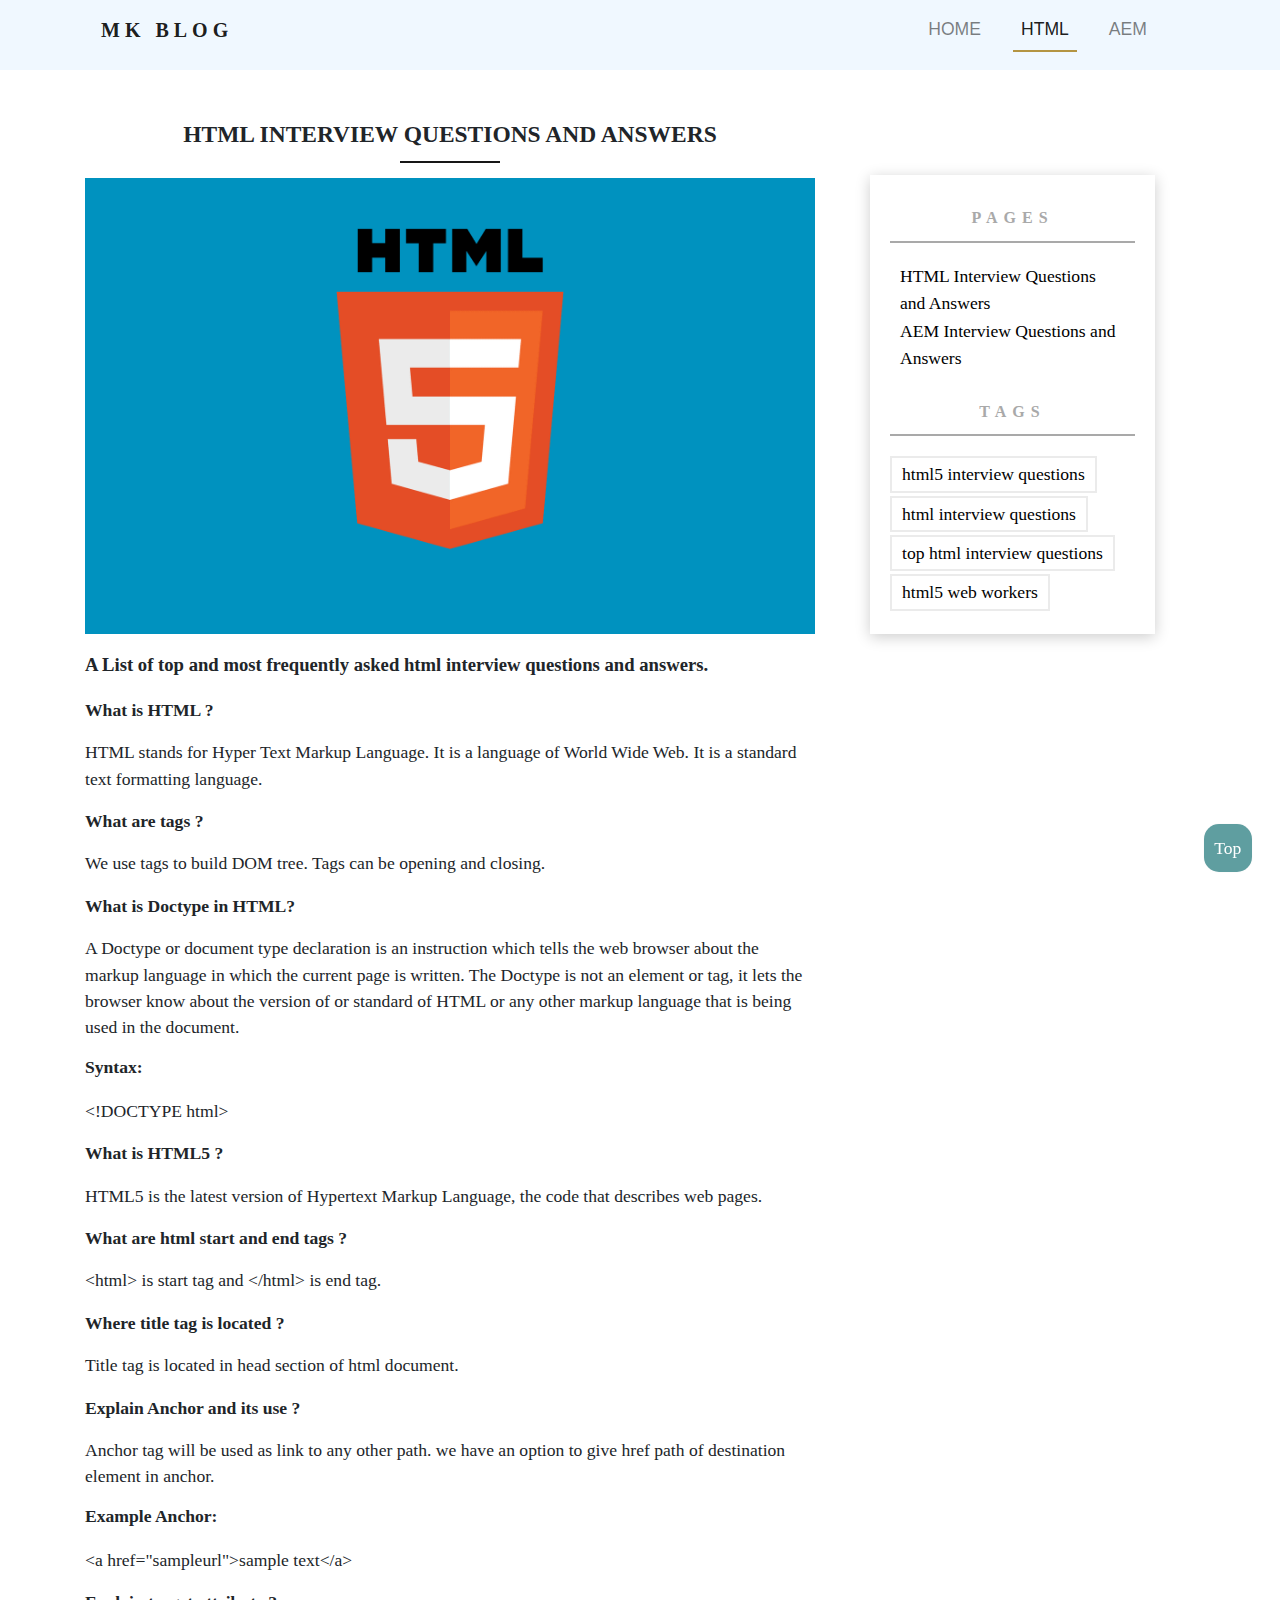
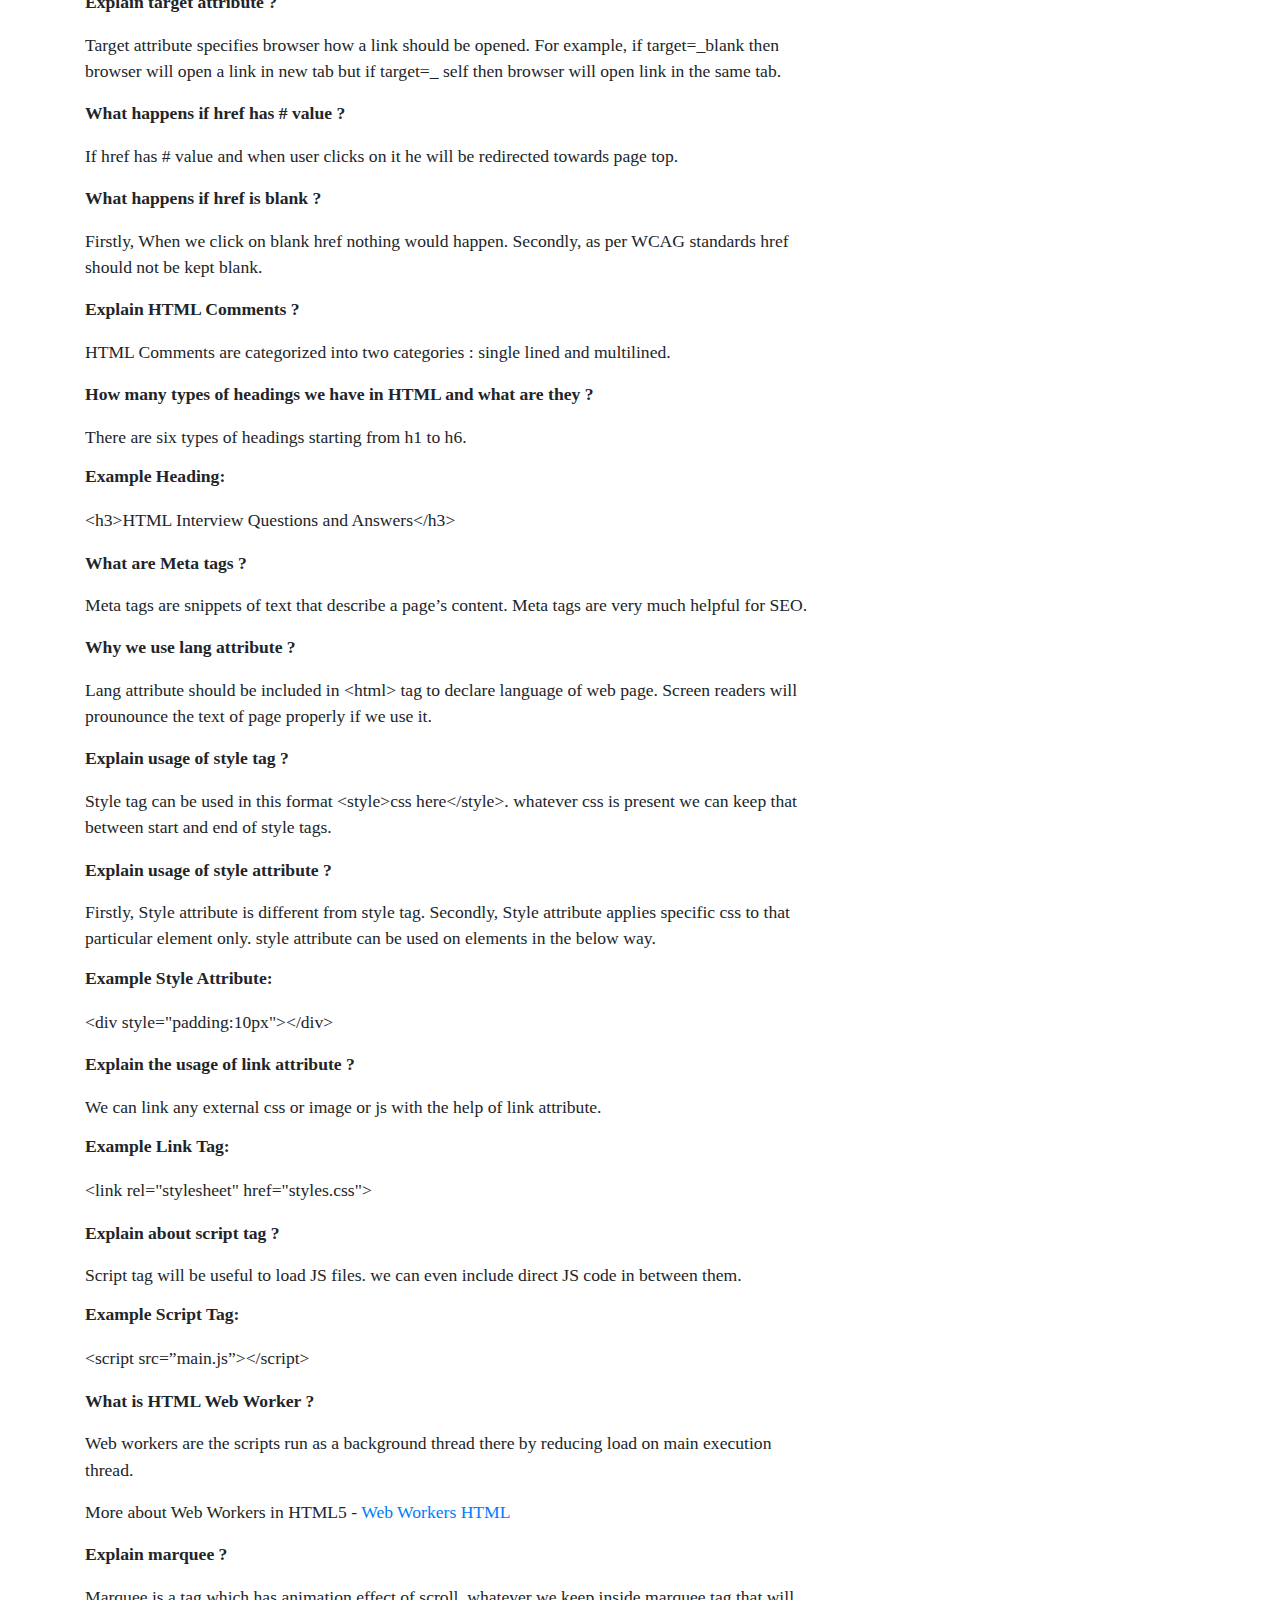
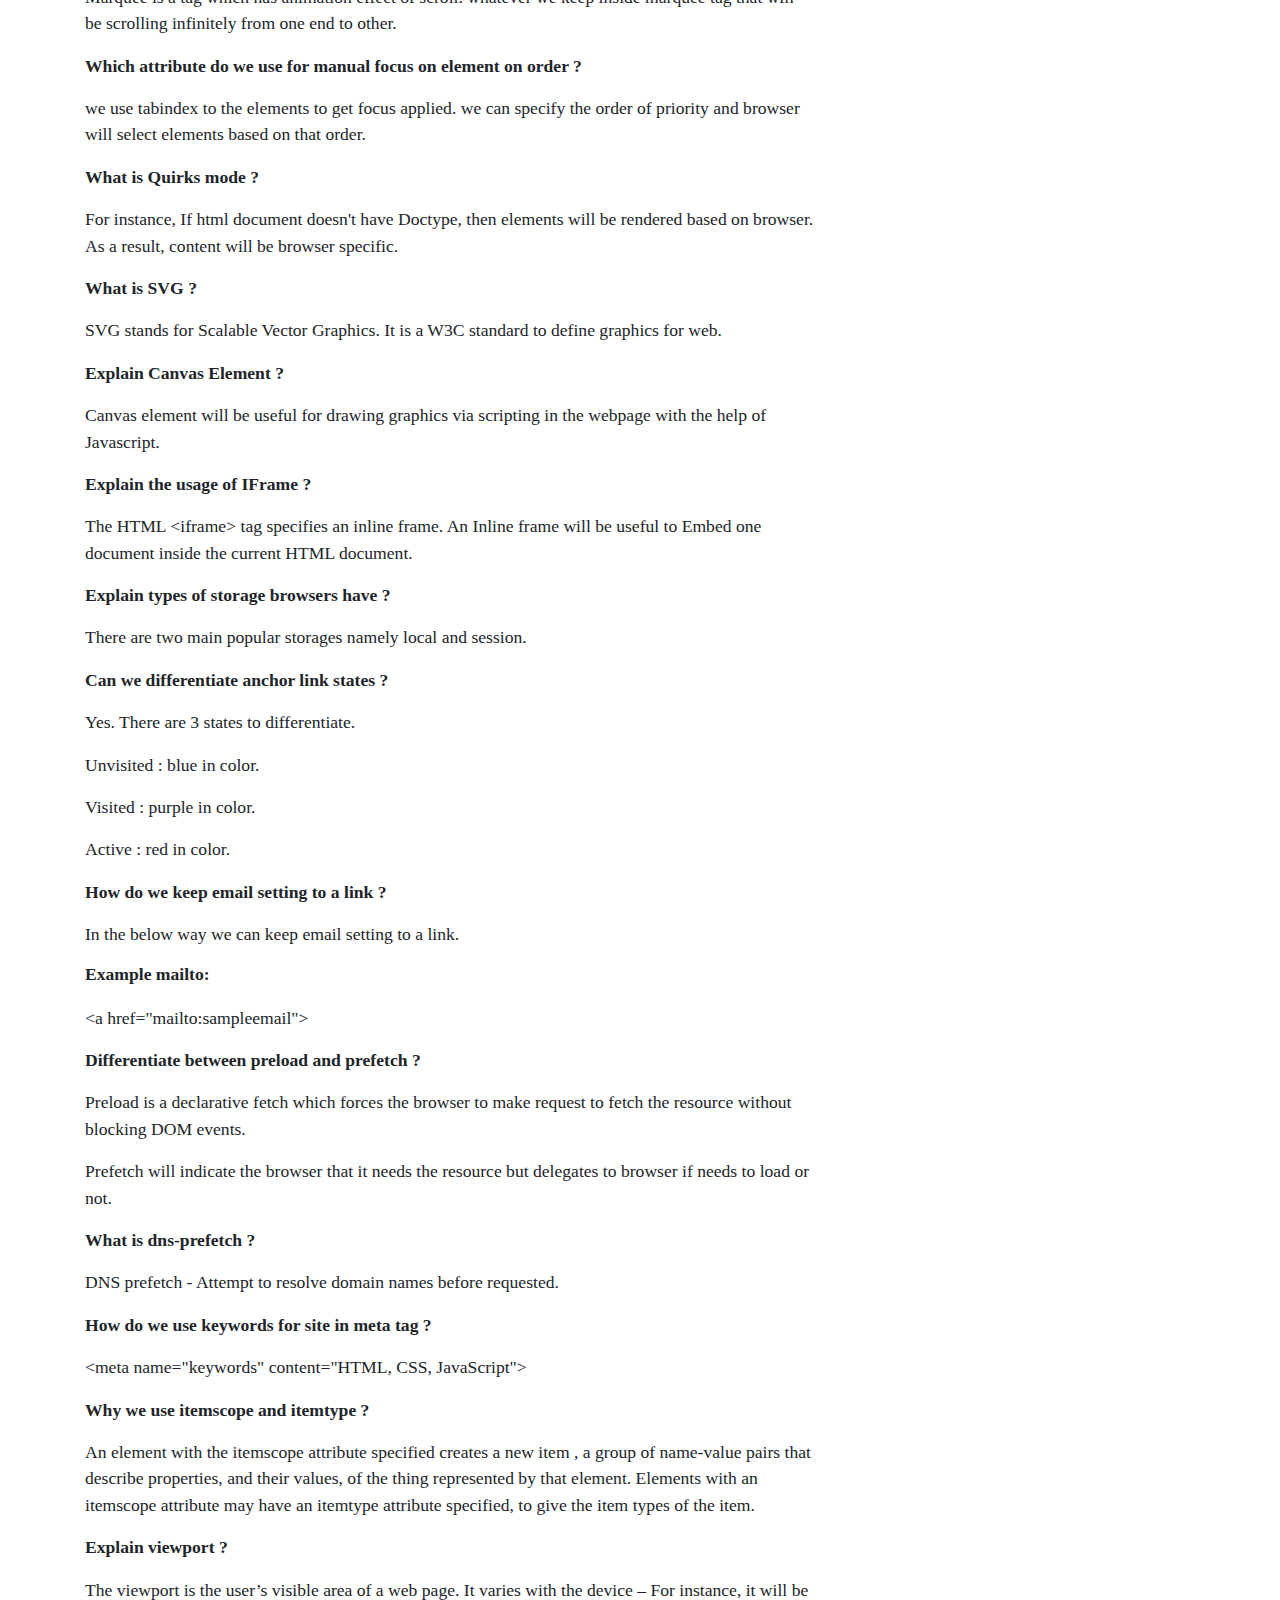
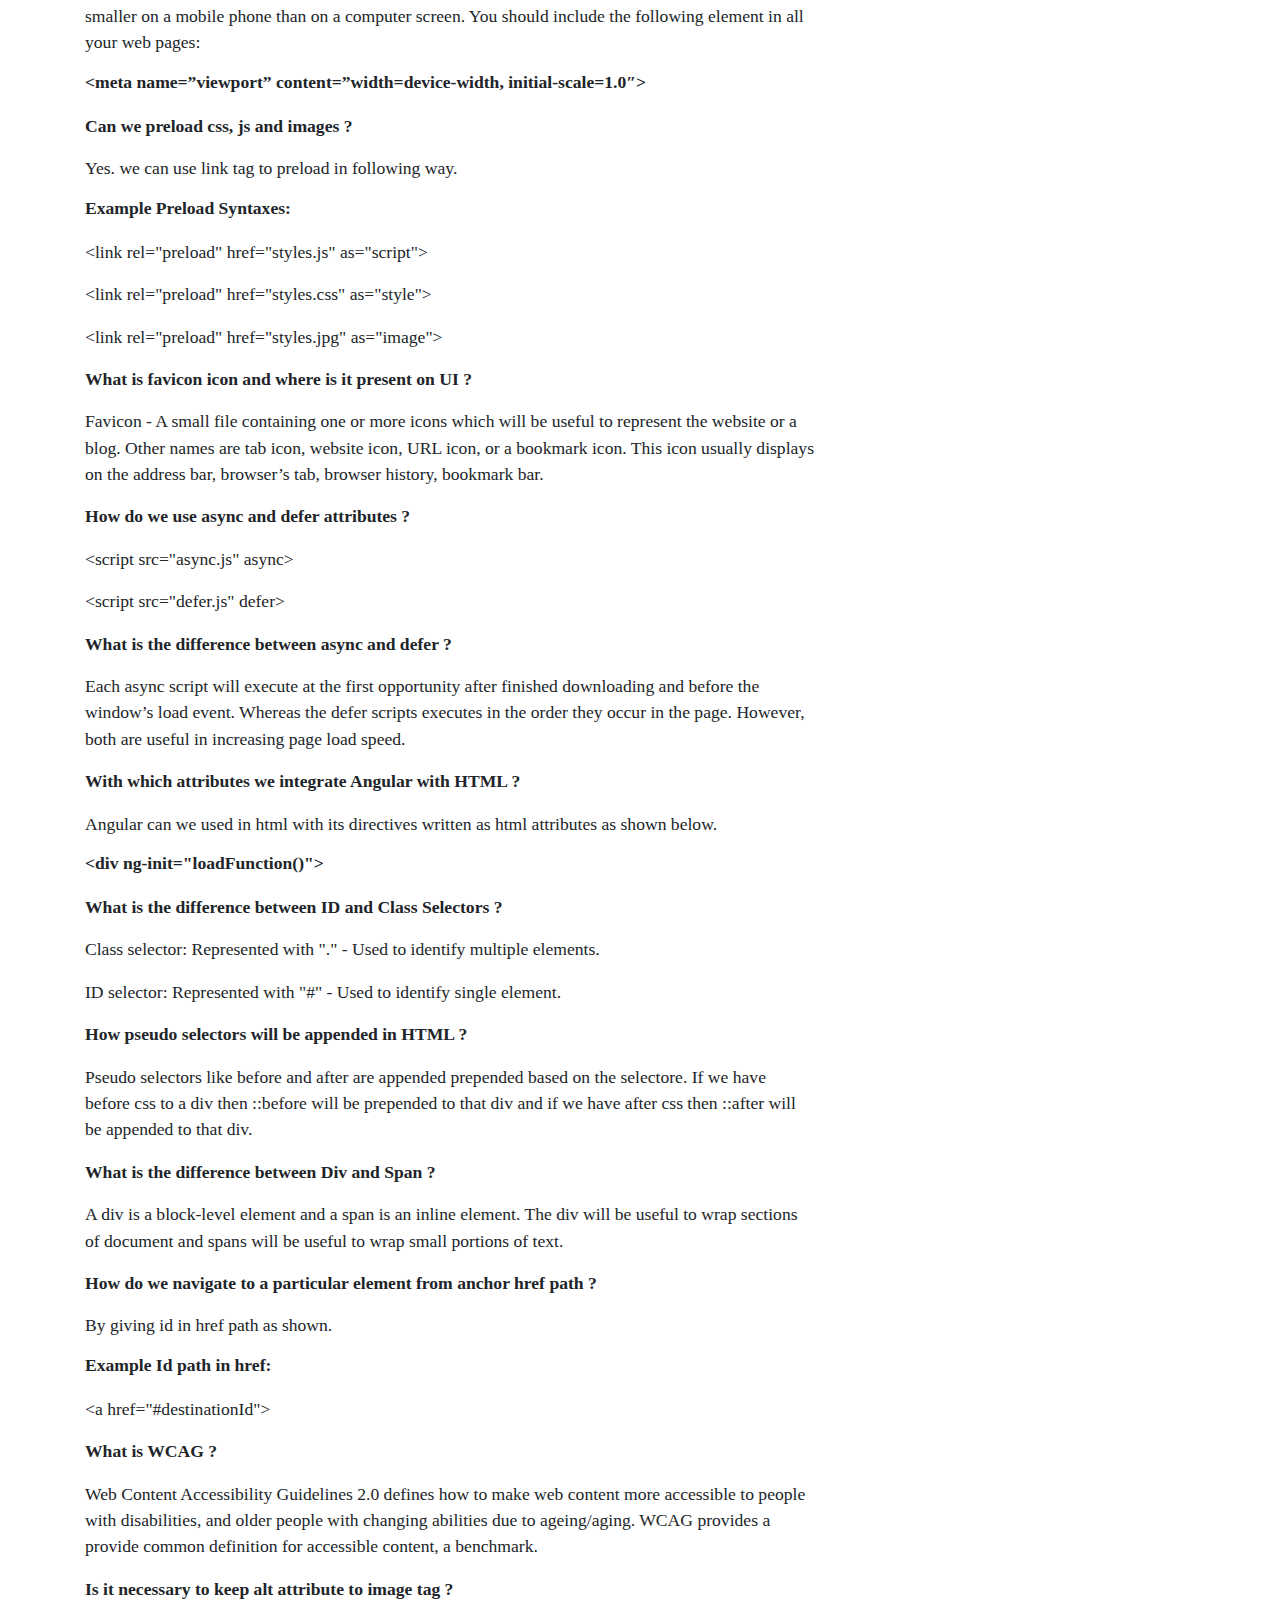
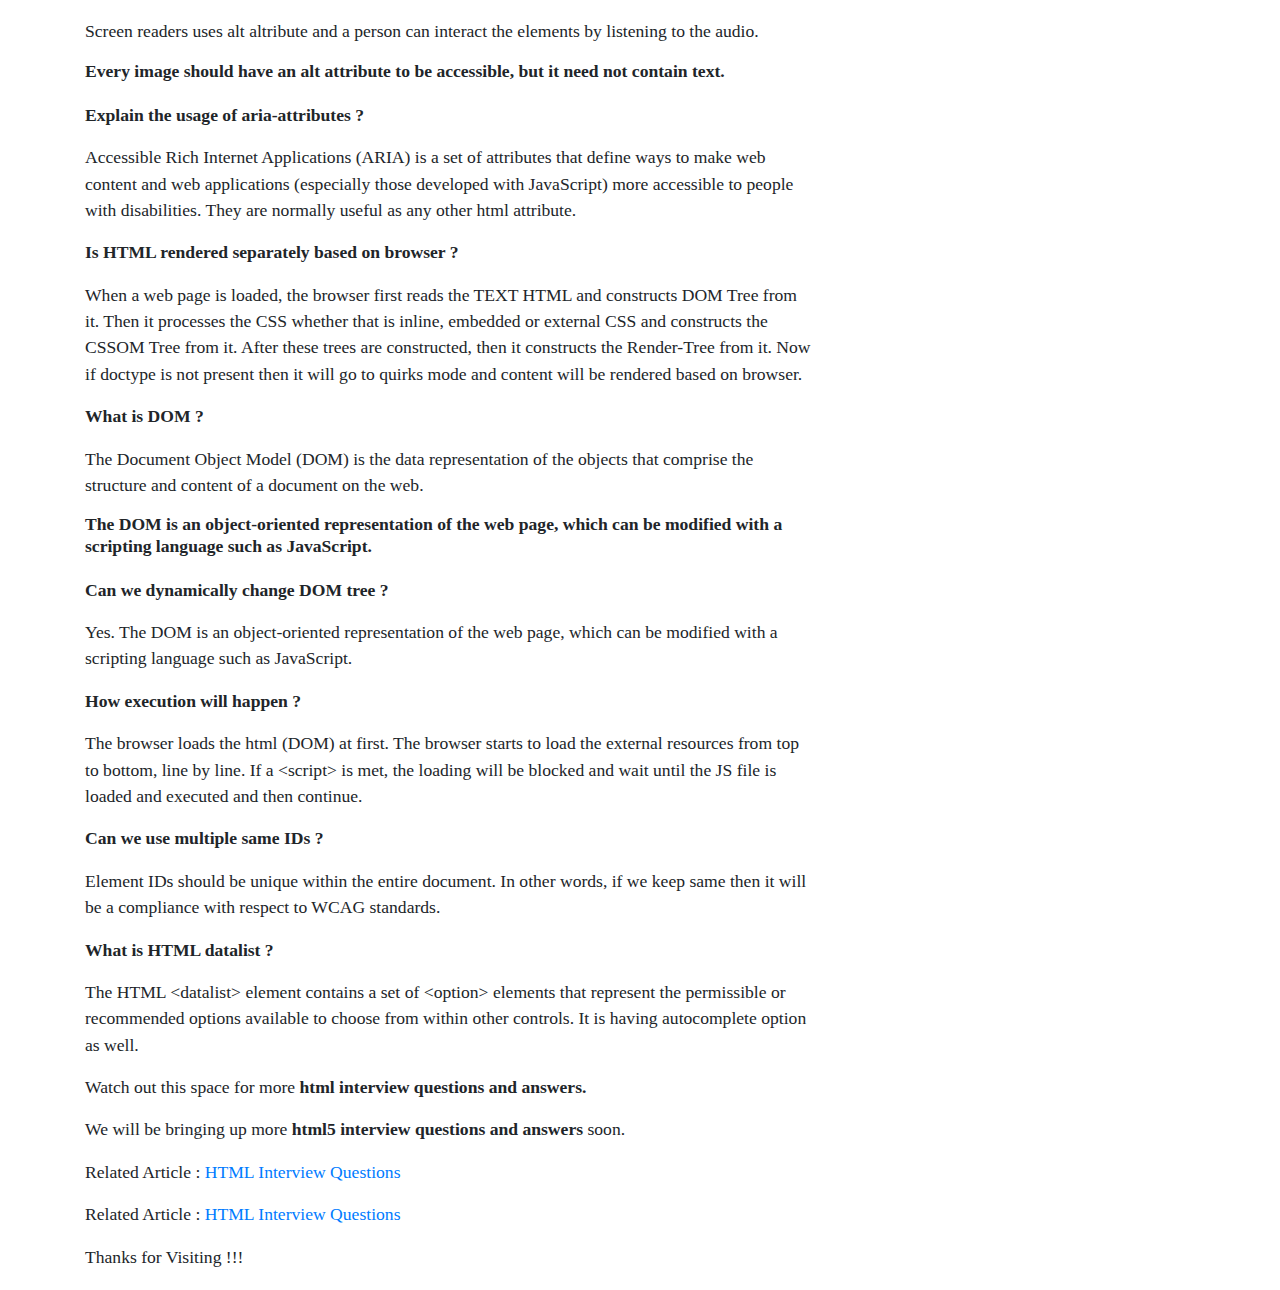
<file: html-interview-questions.html>
<!DOCTYPE html>
<html lang="en" itemscope itemtype="http://schema.org/WebPage">
	<head>
		<meta charset="UTF-8">
		<title>HTML Interview Questions and Answers - MK Blog</title>
		<meta name="keywords" content="html interview questions, html interview questions and answers, html5 interview questions, html, html5">
		<meta name="description" content="Top and most frequently asked HTML interview questions and answers. Latest HTML interview questions and answers are updated on regular basis.">
		<meta name="viewport" content="width=device-width, initial-scale=1, maximum-scale=5">
		<meta name="google-site-verification" content="ldHkgb0XV9IUi3WiRRVUySxRU4GfTejvJwSGUjIQgWM" />
		<meta itemprop="content-type" content="text/html; charset=UTF-8">
		<meta itemprop="X-UA-Compatible" content="IE=Edge">
		<meta http-equiv="x-dns-prefetch-control" content="on">
		<meta name="locale" content="en_US">
		<link rel="canonical" href="https://mkblog.tech/html-interview-questions.html">
		<meta property="og:locale" content="en_US">
		<meta property="og:type" content="article">
		<meta property="og:title" content="HTML Interview Questions and Answers">
		<meta property="og:description" content="Top and most frequently asked HTML interview questions and answers. Latest HTML interview questions and answers are updated on regular basis.">
		<meta property="og:url" content="https://mkblog.tech/html-interview-questions.html">
		<meta property="og:image" content="https://mkblog.tech/html-interview-questions.png">
		<link rel="icon" href="favicon.jpg" type="image/x-icon" sizes="16x16">
		<link rel="apple-touch-icon" href="favicon.jpg">
		<link rel="stylesheet" href="https://maxcdn.bootstrapcdn.com/bootstrap/4.5.2/css/bootstrap.min.css">
		<link rel="stylesheet" href="globalstyles.css">
		<!-- Global site tag (gtag.js) - Google Analytics -->
		<script async src="https://www.googletagmanager.com/gtag/js?id=UA-177308186-1"></script>
		<script>
		  window.dataLayer = window.dataLayer || [];
		  function gtag(){dataLayer.push(arguments);}
		  gtag('js', new Date());

		  gtag('config', 'UA-177308186-1');
		</script>
		<!--<script data-ad-client="ca-pub-9646998711953034" async src="https://pagead2.googlesyndication.com/pagead/js/adsbygoogle.js"></script>-->
	</head>
	<body>
		<div id="site-body">
			<header class="site-header">
				<div class="container">
					<nav class="navbar navbar-expand-lg navbar-light nav-padding">
						<div>
							<a class="navbar-brand navbar-title custom-title" href="index.html">MK BLOG</a>
						</div>
						<div class="collapse navbar-collapse" id="navigationHeadingBar">
							<ul class="navbar-nav ml-lg-auto text-center">
								<li class="nav-item mr-lg-4 nav-list-item-custom">
									<a class="nav-link" href="index.html">HOME</a>
								</li>
								<li class="nav-item mr-lg-4 nav-list-item-custom active">
									<a class="nav-link" href="index.html">HTML</a>
								</li>
								<li class="nav-item mr-lg-4 nav-list-item-custom">
									<a class="nav-link" href="aem-interview-questions.html">AEM</a>
								</li>
							</ul>
						</div>
					</nav>
				</div>
			</header>
			<div id="main-content">
				<div class="container">
					<div class="row">
						<div id="primary-content" class="col-lg-8">
							<div class="article-header">
								<h1>HTML Interview Questions and Answers</h1>
								<span class="border-bottom-style"></span>
							</div>
							<div class="article-image">
								<img width="720" height="400" src="html-interview-questions.png" alt="html interview questions" title="html interview questions">
							</div>
							<div class="article-content">
								<h2>A List of top and most frequently asked html interview questions and answers.</h2>
								<div class="qna-content">
									<p class="article-question">What is HTML ?</p>
									<p class="article-answer">HTML stands for Hyper Text Markup Language. It is a language of World Wide Web. It is a standard text formatting language.</p>
									<p class="article-question">What are tags ?</p>
									<p class="article-answer">We use tags to build DOM tree. Tags can be opening and closing.</p>
									<p class="article-question">What is Doctype in HTML?</p>
									<p class="article-answer">A Doctype or document type declaration is an instruction which tells the web browser about the markup language in which the current page is written. The Doctype is not an element or tag, it lets the browser know about the version of or standard of HTML or any other markup language that is being used in the document.</p>
									<h3>Syntax:</h3>
									<p class="article-answer">&lt;!DOCTYPE html&gt;</p>
									<p class="article-question">What is HTML5 ?</p>
									<p class="article-answer">HTML5 is the latest version of Hypertext Markup Language, the code that describes web pages.</p>
									<p class="article-question">What are html start and end tags ?</p>
									<p class="article-answer">&lt;html&gt; is start tag and &lt;/html&gt; is end tag.</p>
									<p class="article-question">Where title tag is located ?</p>
									<p class="article-answer">Title tag is located in head section of html document.</p>
									<p class="article-question">Explain Anchor and its use ?</p>
									<p class="article-answer">Anchor tag will be used as link to any other path. we have an option to give href path of destination element in anchor.</p>
									<h3>Example Anchor:</h3>
									<p class="article-answer">&lt;a href="sampleurl"&gt;sample text&lt;/a&gt;</p>
									<p class="article-question">Explain target attribute ?</p>
									<p class="article-answer">Target attribute specifies browser how a link should be opened. For example, if target=_blank then browser will open a link in new tab but if target=_ self then browser will open link in the same tab.</p>
									<p class="article-question">What happens if href has # value ?</p>
									<p class="article-answer">If href has # value and when user clicks on it he will be redirected towards page top.</p>
									<p class="article-question">What happens if href is blank ?</p>
									<p class="article-answer">Firstly, When we click on blank href nothing would happen. Secondly, as per WCAG standards href should not be kept blank.</p>
									<p class="article-question">Explain HTML Comments ?</p>
									<p class="article-answer">HTML Comments are categorized into two categories : single lined and multilined.</p>
									<p class="article-question">How many types of headings we have in HTML and what are they ?</p>
									<p class="article-answer">There are six types of headings starting from h1 to h6.</p>
									<h3>Example Heading:</h3>
									<p class="article-answer">&lt;h3&gt;HTML Interview Questions and Answers&lt;/h3&gt;</p>
									<p class="article-question">What are Meta tags ?</p>
									<p class="article-answer">Meta tags are snippets of text that describe a page’s content. Meta tags are very much helpful for SEO.</p>
									<p class="article-question">Why we use lang attribute ?</p>
									<p class="article-answer">Lang attribute should be included in &lt;html&gt; tag to declare language of web page. Screen readers will prounounce the text of page properly if we use it.</p>
									<p class="article-question">Explain usage of style tag ?</p>
									<p class="article-answer">Style tag can be used in this format &lt;style&gt;css here&lt;/style&gt;. whatever css is present we can keep that between start and end of style tags.</p>
									<p class="article-question">Explain usage of style attribute ?</p>
									<p class="article-answer">Firstly, Style attribute is different from style tag. Secondly, Style attribute applies specific css to that particular element only. style attribute can be used on elements in the below way.</p>
									<h3>Example Style Attribute:</h3>
									<p class="article-answer">&lt;div style="padding:10px"&gt;&lt;/div&gt;</p>
									<p class="article-question">Explain the usage of link attribute ?</p>
									<p class="article-answer">We can link any external css or image or js with the help of link attribute.</p>
									<h3>Example Link Tag:</h3>
									<p class="article-answer">&lt;link&nbsp;rel="stylesheet"&nbsp;href="styles.css"&gt;</p>
									<p class="article-question">Explain about script tag ?</p>
									<p class="article-answer">Script tag will be useful to load JS files. we can even include direct JS code in between them.</p>
									<h3>Example Script Tag:</h3>
									<p class="article-answer">&lt;script&nbsp;src=”main.js”&gt;&lt;/script&gt;</p>
									<p class="article-question">What is HTML Web Worker ?</p>
									<p class="article-answer">Web workers are the scripts run as a background thread there by reducing load on main execution thread.</p>
									<p class="article-answer">More about Web Workers in HTML5 - <a href="html5-web-workers.html">Web Workers HTML</a></p>
									<p class="article-question">Explain marquee ?</p>
									<p class="article-answer">Marquee is a tag which has animation effect of scroll. whatever we keep inside marquee tag that will be scrolling infinitely from one end to other.</p>
									<p class="article-question">Which attribute do we use for manual focus on element on order ?</p>
									<p class="article-answer">we use tabindex to the elements to get focus applied. we can specify the order of priority and browser will select elements based on that order.</p>
									<p class="article-question">What is Quirks mode ?</p>
									<p class="article-answer">For instance, If html document doesn't have Doctype, then elements will be rendered based on browser. As a result, content will be browser specific.</p>
									<p class="article-question">What is SVG ?</p>
									<p class="article-answer">SVG stands for Scalable Vector Graphics. It is a W3C standard to define graphics for web.</p>
									<p class="article-question">Explain Canvas Element ?</p>
									<p class="article-answer">Canvas element will be useful for drawing graphics via scripting in the webpage with the help of Javascript.</p>
									<p class="article-question">Explain the usage of IFrame ?</p>
									<p class="article-answer">The HTML &lt;iframe&gt; tag specifies an inline frame. An Inline frame will be useful to Embed one document inside the current HTML document.</p>
									<p class="article-question">Explain types of storage browsers have ?</p>
									<p class="article-answer">There are two main popular storages namely local and session.</p>
									<p class="article-question">Can we differentiate anchor link states ?</p>
									<p class="article-answer">Yes. There are 3 states to differentiate.</p>
									<p class="article-answer">Unvisited : blue in color.</p>
									<p class="article-answer">Visited : purple in color.</p>
									<p class="article-answer">Active : red in color.</p>
									<p class="article-question">How do we keep email setting to a link ?</p>
									<p class="article-answer">In the below way we can keep email setting to a link.</p>
									<h3>Example mailto:</h3>
									<p class="article-answer">&lt;a&nbsp;href="mailto:sampleemail"&gt;</p>
									<p class="article-question">Differentiate between preload and prefetch ?</p>
									<p class="article-answer">Preload is a declarative fetch which forces the browser to make request to fetch the resource without blocking DOM events.</p>
									<p class="article-answer">Prefetch will indicate the browser that it needs the resource but delegates to browser if needs to load or not.</p>
									<p class="article-question">What is dns-prefetch ?</p>
									<p class="article-answer">DNS prefetch - Attempt to resolve domain names before requested.</p>
									<p class="article-question">How do we use keywords for site in meta tag ?</p>
									<p class="article-answer">&lt;meta&nbsp;name="keywords"&nbsp;content="HTML, CSS, JavaScript"&gt;</p>
									<p class="article-question">Why we use itemscope and itemtype ?</p>
									<p class="article-answer">An element with the itemscope attribute specified creates a new item , a group of name-value pairs that describe properties, and their values, of the thing represented by that element. Elements with an itemscope attribute may have an itemtype attribute specified, to give the item types of the item.</p>
									<p class="article-question">Explain viewport ?</p>
									<p class="article-answer">The viewport is the user’s visible area of a web page. It varies with the device – For instance, it will be smaller on a mobile phone than on a computer screen. You should include the following <meta> element in all your web pages:</p>
									<h3>&lt;meta name=”viewport” content=”width=device-width, initial-scale=1.0″&gt;</h3>
									<p class="article-question">Can we preload css, js and images ?</p>
									<p class="article-answer">Yes. we can use link tag to preload in following way.</p>
									<h3>Example Preload Syntaxes:</h3>
									<p class="article-answer">&lt;link rel="preload" href="styles.js" as="script"&gt;</p>
									<p class="article-answer">&lt;link rel="preload" href="styles.css" as="style"&gt;</p>
									<p class="article-answer">&lt;link rel="preload" href="styles.jpg" as="image"&gt;</p>
									<p class="article-question">What is favicon icon and where is it present on UI ?</p>
									<p class="article-answer">Favicon - A small file containing one or more icons which will be useful to represent the website or a blog. Other names are tab icon, website icon, URL icon, or a bookmark icon. This icon usually displays on the address bar, browser’s tab, browser history, bookmark bar.</p>
									<p class="article-question">How do we use async and defer attributes ?</p>
									<p class="article-answer">&lt;script src="async.js" async&gt;</script></p>
									<p class="article-answer">&lt;script src="defer.js" defer&gt;</script></p>
									<p class="article-question">What is the difference between async and defer ?</p>
									<p class="article-answer">Each async script will execute at the first opportunity after finished downloading and before the window’s load event. Whereas the defer scripts executes in the order they occur in the page. However, both are useful in increasing page load speed.</p>
									<p class="article-question">With which attributes we integrate Angular with HTML ?</p>
									<p class="article-answer">Angular can we used in html with its directives written as html attributes as shown below.</p>
									<h3>&lt;div ng-init="loadFunction()"&gt;</h3>
									<p class="article-question">What is the difference between ID and Class Selectors ?</p>
									<p class="article-answer">Class selector: Represented with "." - Used to identify multiple elements.</p>
									<p class="article-answer">ID selector: Represented with "#" - Used to identify single element.</p>
									<p class="article-question">How pseudo selectors will be appended in HTML ?</p>
									<p class="article-answer">Pseudo selectors like before and after are appended prepended based on the selectore. If we have before css to a div then ::before will be prepended to that div and if we have after css then ::after will be appended to that div.</p>
									<p class="article-question">What is the difference between Div and Span ?</p>
									<p class="article-answer">A div is a block-level element and a span is an inline element. The div will be useful to wrap sections of document and spans will be useful to wrap small portions of text.</p>
									<p class="article-question">How do we navigate to a particular element from anchor href path ?</p>
									<p class="article-answer">By giving id in href path as shown.</p>
									<h3>Example Id path in href:</h3>
									<p class="article-answer">&lt;a href="#destinationId"&gt;</p>
									<p class="article-question">What is WCAG ?</p>
									<p class="article-answer">Web Content Accessibility Guidelines 2.0 defines how to make web content more accessible to people with disabilities, and older people with changing abilities due to ageing/aging. WCAG provides a provide common definition for accessible content, a benchmark.</p>
									<p class="article-question">Is it necessary to keep alt attribute to image tag ?</p>
									<p class="article-answer">Screen readers uses alt altribute and a person can interact the elements by listening to the audio.</p>
									<h3>Every image should have an alt attribute to be accessible, but it need not contain text.</h3>
									<p class="article-question">Explain the usage of aria-attributes ?</p>
									<p class="article-answer">Accessible Rich Internet Applications (ARIA) is a set of attributes that define ways to make web content and web applications (especially those developed with JavaScript) more accessible to people with disabilities. They are normally useful as any other html attribute.</p>
									<p class="article-question">Is HTML rendered separately based on browser ?</p>
									<p class="article-answer">When a web page is loaded, the browser first reads the TEXT HTML and constructs DOM Tree from it. Then it processes the CSS whether that is inline, embedded or external CSS and constructs the CSSOM Tree from it. After these trees are constructed, then it constructs the Render-Tree from it. Now if doctype is not present then it will go to quirks mode and content will be rendered based on browser.</p>
									<p class="article-question">What is DOM ?</p>
									<p class="article-answer">The Document Object Model (DOM) is the data representation of the objects that comprise the structure and content of a document on the web.</p>
									<h3>The DOM is an object-oriented representation of the web page, which can be modified with a scripting language such as JavaScript.</h3>
									<p class="article-question">Can we dynamically change DOM tree ?</p>
									<p class="article-answer">Yes. The DOM is an object-oriented representation of the web page, which can be modified with a scripting language such as JavaScript.</p>
									<p class="article-question">How execution will happen ?</p>
									<p class="article-answer">The browser loads the html (DOM) at first. The browser starts to load the external resources from top to bottom, line by line. If a &lt;script&gt; is met, the loading will be blocked and wait until the JS file is loaded and executed and then continue.</p>
									<p class="article-question">Can we use multiple same IDs ?</p>
									<p class="article-answer">Element IDs should be unique within the entire document. In other words, if we keep same then it will be a compliance with respect to WCAG standards.</p>
									<p class="article-question">What is HTML datalist ?</p>
									<p class="article-answer">The HTML &lt;datalist&gt; element contains a set of &lt;option&gt; elements that represent the permissible or recommended options available to choose from within other controls. It is having autocomplete option as well.</p>
									<p class="article-answer">Watch out this space for more <strong>html interview questions and answers.</strong></p>
									<p class="article-answer">We will be bringing up more <strong>html5 interview questions and answers</strong> soon.</p>
									<p class="article-answer">
										Related Article : 
										<a href="https://interviewforums.in/html-interview-questions-and-answers/">HTML Interview Questions</a>
									</p>
									<p class="article-answer">
										Related Article :
										<a href="https://interviewquestionsblog.com/html-interview-questions-and-answers/">HTML Interview Questions</a>
									</p>
									<p class="article-answer">Thanks for Visiting !!!</p>
								</div>
							</div>
						</div>
						<aside id="aside-content" class="col-lg-3" role="complementary">
							<section class="aside-element site-pages">
								<h2>Pages</h2>
								<ul>
									<li>
										<a href="html-interview-questions.html">HTML Interview Questions and Answers</a>
									</li>
									<li>
										<a href="aem-interview-questions.html">AEM Interview Questions and Answers</a>
									</li>
								</ul>
							</section>
							<section class="aside-element site-tags">
								<h2>Tags</h2>
								<div class="tag-container">
									<a href="html-interview-questions.html">HTML5 Interview Questions</a>
									<a href="html-interview-questions.html">HTML Interview Questions</a>
									<a href="html-interview-questions.html">Top HTML Interview Questions</a>
									<a href="html5-web-workers.html">HTML5 Web Workers</a>
								</div>
							</section>
						</aside>
						<div id="backToTop">
							<a href="#site-body" class="scroll_top">
								Top
							</a>
						</div>
					</div>
				</div>
			</div>
		</div>
	</body>
</html>
</file>
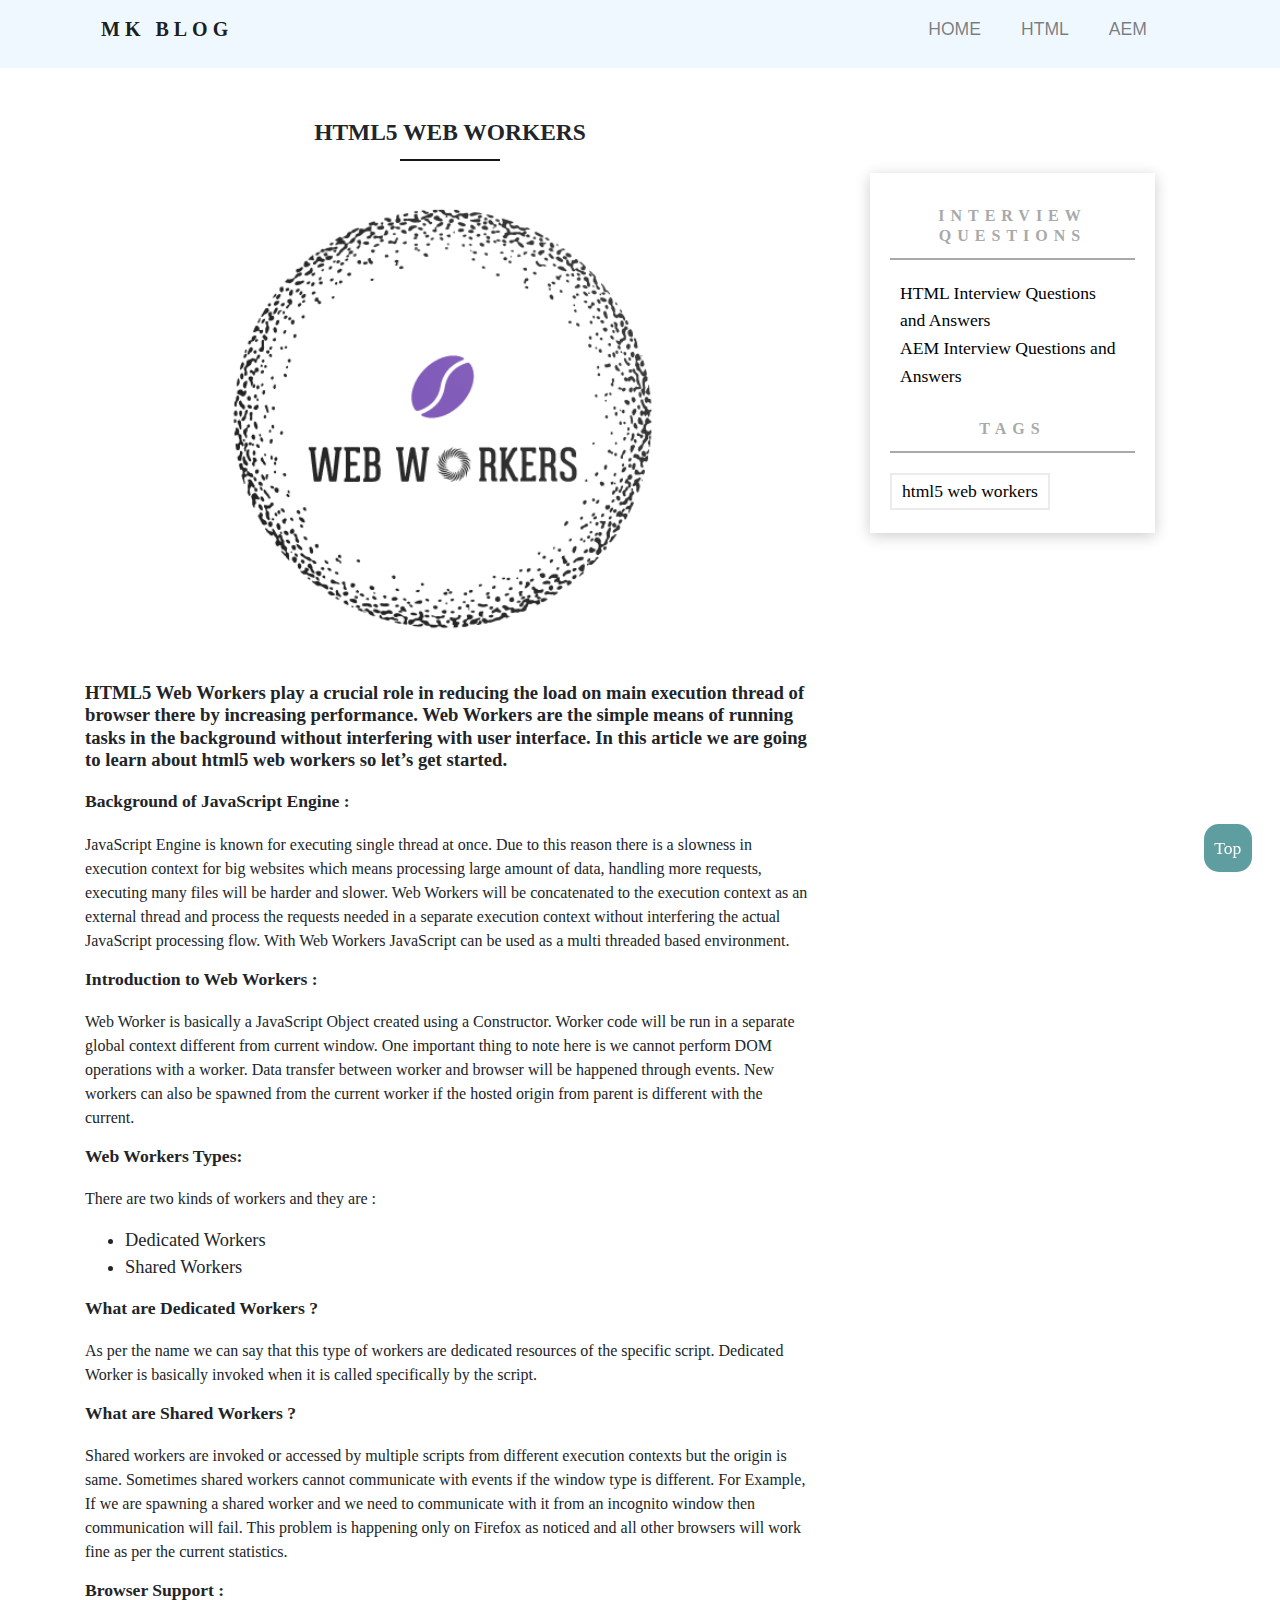
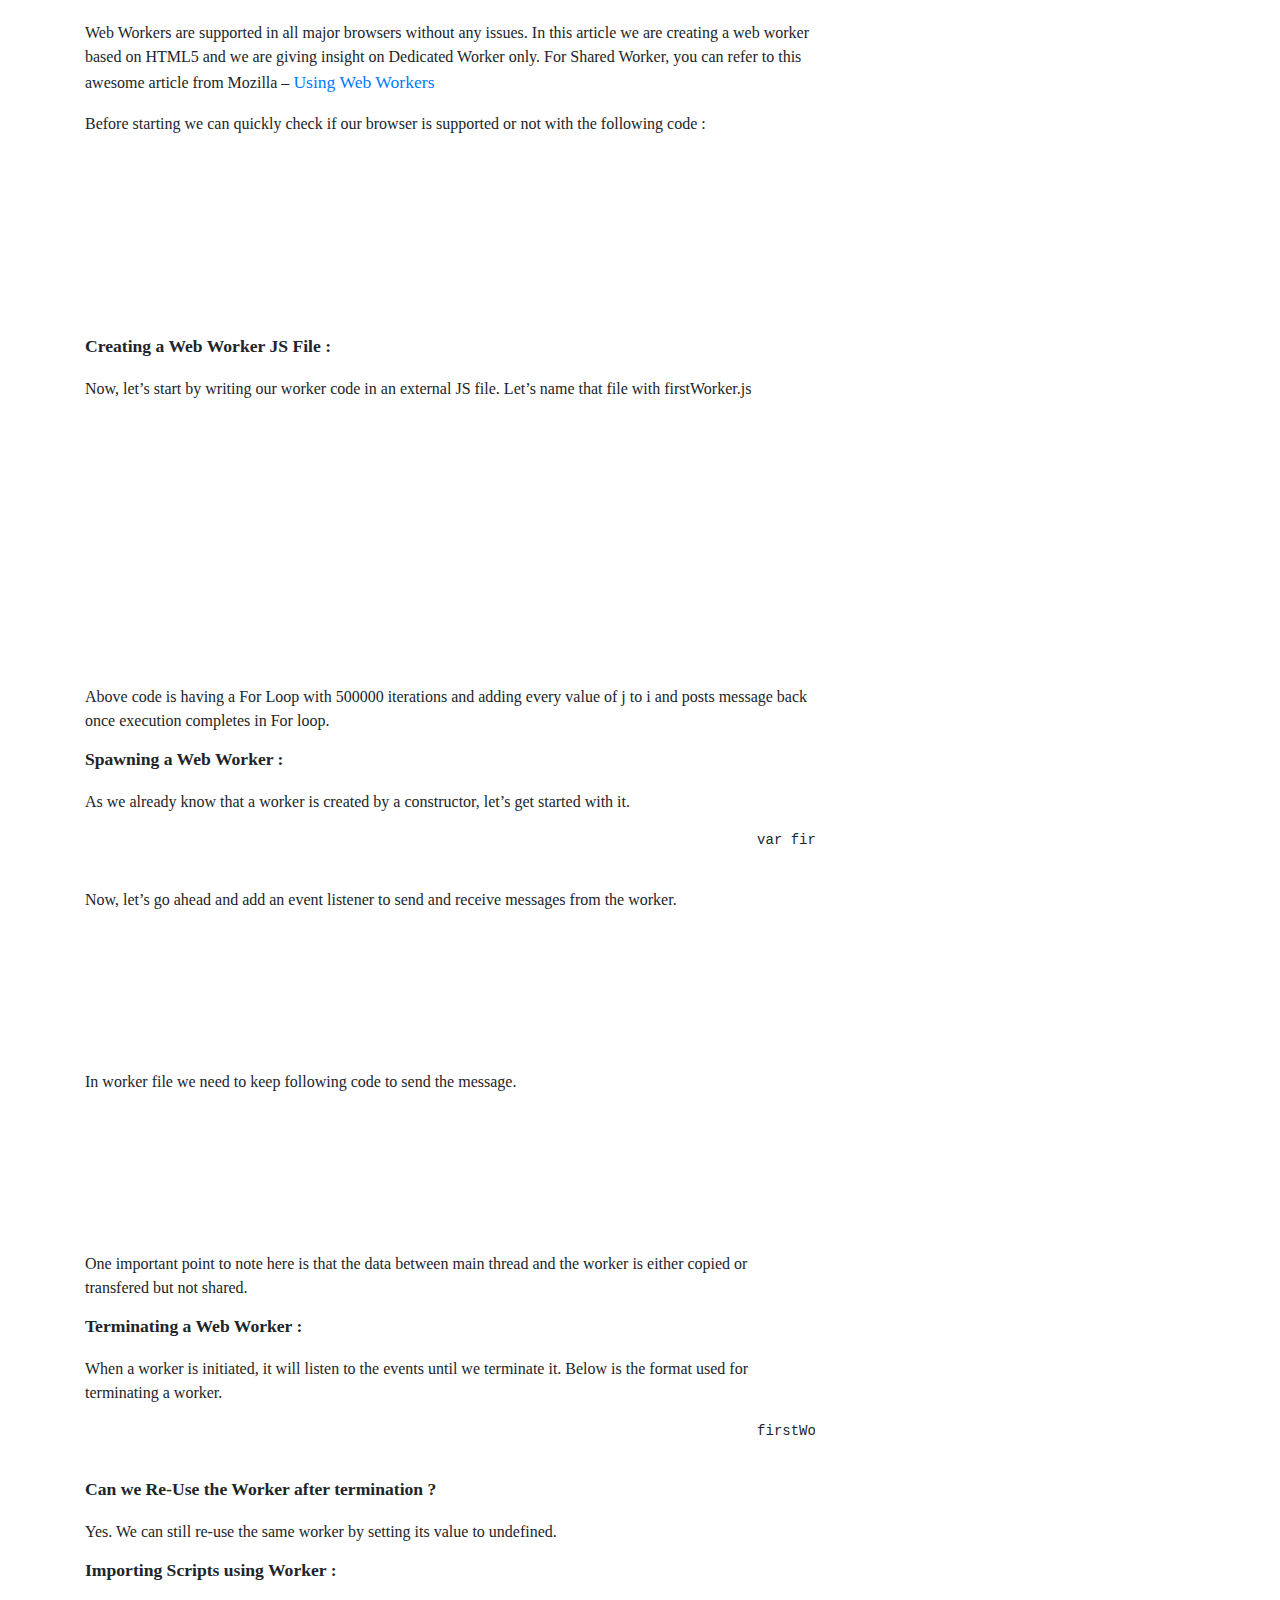
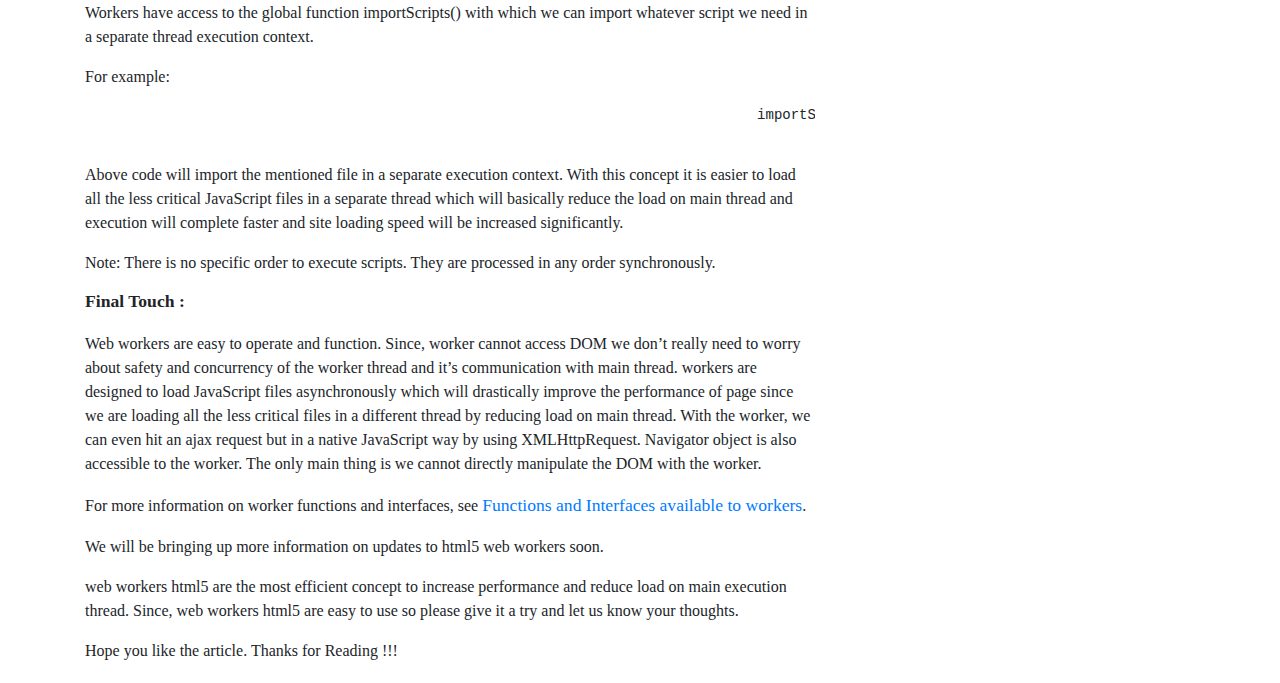
<file: html5-web-workers.html>
<!DOCTYPE html>
<html lang="en" itemscope itemtype="http://schema.org/WebPage">
	<head>
		<meta charset="UTF-8">
		<title>HTML5 Web Workers</title>
		<meta name="keywords" content="html5 web workers, html web workers, web workers, web workers html, web workers html5">
		<meta name="description" content="HTML5 Web Workers are easy to learn and easy to implement and all the concepts you need to know about web workers with html5 from definition of a worker to the termination and reuse of the worker are covered.">
		<meta name="viewport" content="width=device-width, initial-scale=1, maximum-scale=5">
		<meta name="google-site-verification" content="ldHkgb0XV9IUi3WiRRVUySxRU4GfTejvJwSGUjIQgWM" />
		<meta itemprop="content-type" content="text/html; charset=UTF-8">
		<meta itemprop="X-UA-Compatible" content="IE=Edge">
		<meta http-equiv="x-dns-prefetch-control" content="on">
		<meta name="locale" content="en_US">
		<link rel="canonical" href="https://mkblog.tech/html5-web-workers.html">
		<meta property="og:locale" content="en_US">
		<meta property="og:type" content="article">
		<meta property="og:title" content="HTML5 Web Workers">
		<meta property="og:description" content="HTML5 Web Workers are easy to learn and easy to implement and all the concepts you need to know about web workers with html5 from definition of a worker to the termination and reuse of the worker are covered.">
		<meta property="og:url" content="https://mkblog.tech/html5-web-workers.html">
		<meta property="og:image" content="https://mkblog.tech/webworker.png">
		<link rel="icon" href="favicon.jpg" type="image/x-icon" sizes="16x16">
		<link rel="apple-touch-icon" href="favicon.jpg">
		<link rel="stylesheet" href="https://maxcdn.bootstrapcdn.com/bootstrap/4.5.2/css/bootstrap.min.css">
		<link rel="stylesheet" href="globalstyles.css">
		<!-- Global site tag (gtag.js) - Google Analytics -->
		<script async src="https://www.googletagmanager.com/gtag/js?id=UA-177308186-1"></script>
		<script>
		  window.dataLayer = window.dataLayer || [];
		  function gtag(){dataLayer.push(arguments);}
		  gtag('js', new Date());

		  gtag('config', 'UA-177308186-1');
		</script>
		<script data-ad-client="ca-pub-9646998711953034" async src="https://pagead2.googlesyndication.com/pagead/js/adsbygoogle.js"></script>
	</head>
	<body>
		<div id="site-body">
			<header class="site-header">
				<div class="container">
					<nav class="navbar navbar-expand-lg navbar-light nav-padding">
						<div>
							<a class="navbar-brand navbar-title custom-title" href="index.html">MK BLOG</a>
						</div>
						<div class="collapse navbar-collapse" id="navigationHeadingBar">
							<ul class="navbar-nav ml-lg-auto text-center">
								<li class="nav-item mr-lg-4 nav-list-item-custom">
									<a class="nav-link" href="index.html">HOME</a>
								</li>
								<li class="nav-item mr-lg-4 nav-list-item-custom">
									<a class="nav-link" href="html-interview-questions.html">HTML</a>
								</li>
								<li class="nav-item mr-lg-4 nav-list-item-custom">
									<a class="nav-link" href="aem-interview-questions.html">AEM</a>
								</li>
							</ul>
						</div>
					</nav>
				</div>
			</header>
			<div id="main-content">
				<div class="container">
					<div class="row">
						<div id="primary-content" class="col-lg-8">
							<div class="article-header">
								<h1>HTML5 Web Workers</h1>
								<span class="border-bottom-style"></span>
							</div>
							<div class="article-image">
								<img width="720" height="400" src="webworker.png" alt="html5 web workers" title="html5 web workers">
							</div>
							<div class="article-content">
								<h2>HTML5 Web Workers play a crucial role in reducing the load on main execution thread of browser there by increasing performance. Web Workers are the simple means of running tasks in the background without interfering with user interface. In this article we are going to learn about html5 web workers so let’s get started.
								</h2>
								<div class="descriptive-content">
									<h3>
										<strong>Background of JavaScript Engine :</strong>
									</h3>
									<p>JavaScript Engine is known for executing single thread at once. Due to this reason there is a slowness in execution context for big websites which means processing large amount of data, handling more requests, executing many files will be harder and slower. Web Workers will be concatenated to the execution context as an external thread and process the requests needed in a separate execution context without interfering the actual JavaScript processing flow. With Web Workers JavaScript can be used as a multi threaded based environment.</p>
									<h3><strong>Introduction to Web Workers :</strong></h3>
									<p>Web Worker is basically a JavaScript Object created using a Constructor. Worker code will be run in a separate global context different from current window. One important thing to note here is we cannot perform DOM operations with a worker. Data transfer between worker and browser will be happened through events. New workers can also be spawned from the current worker if the hosted origin from parent is different with the current.</p>
									<h3><strong>Web Workers Types:</strong></h3>
									<p>There are two kinds of workers and they are :</p>
									<ul><li>Dedicated Workers</li><li>Shared Workers</li></ul>
									<h3><strong>What are Dedicated Workers ?</strong></h3>
									<p>As per the name we can say that this type of workers are dedicated resources of the specific script. Dedicated Worker is basically invoked when it is called specifically by the script.</p>
									<h3><strong>What are Shared Workers ?</strong></h3>
									<p>Shared workers are invoked or accessed by multiple scripts from different execution contexts but the origin is same. Sometimes shared workers cannot communicate with events if the window type is different. For Example, If we are spawning a shared worker and we need to communicate with it from an incognito window then communication will fail. This problem is happening only on Firefox as noticed and all other browsers will work fine as per the current statistics.</p>
									<h3><strong>Browser Support :</strong></h3>
									<p>Web Workers are supported in all major browsers without any issues. In this article we are creating a web worker based on HTML5 and we are giving insight on Dedicated Worker only. For Shared Worker, you can refer to this awesome article from Mozilla – <a rel="noreferrer noopener" href="https://developer.mozilla.org/en-US/docs/Web/API/Web_Workers_API/Using_web_workers" target="_blank">Using Web Workers</a></p>
									<p>Before starting we can quickly check if our browser is supported or not with the following code :</p>
									<pre>
										<code>
											if (typeof(Worker) !== "undefined") {
											  console.log("Hurray, We have web worker support");
											} else {
											  console.log("Sorry, Web workers are not supported");
											}
										</code>
									</pre>
									<h3><strong>Creating a Web Worker JS File :</strong></h3>
									<p>Now, let’s start by writing our worker code in an external JS file. Let’s name that file with firstWorker.js</p>
									<pre>
										<code>
											var i = 0;
											function executeForLoop() {
												for(var j=0;j&lt;500000;j++){
													i += j;
												}
												postMessage(i);
											}

											executeForLoop();
										</code>
									</pre>
									<p>Above code is having a For Loop with 500000 iterations and adding every value of j to i and posts message back once execution completes in For loop.</p>
									<h3><strong>Spawning a Web Worker :</strong></h3>
									<p>As we already know that a worker is created by a constructor, let’s get started with it.</p>
									<pre>
										<code>var firstWorker = new Worker('firstWorker.js');</code>
									</pre>
									<p>Now, let’s go ahead and add an event listener to send and receive messages from the worker.</p>
									<pre>
										<code>
											firstWorker.onmessage = function(event){
												document.getElementById("result").innerHTML = event.data;
											};
										</code>
									</pre>
									<p>In worker file we need to keep following code to send the message.</p>
									<pre>
										<code>
											onmessage = function(e) {
												postMessage(e.result);
											}
										</code>
									</pre>
									<p>One important point to note here is that the data between main thread and the worker is either copied or transfered but not shared.</p>
									<h3><strong>Terminating a Web Worker :</strong></h3>
									<p>When a worker is initiated, it will listen to the events until we terminate it. Below is the format used for terminating a worker.</p>
									<pre>
										<code>firstWorker.terminate();</code>
									</pre>
									<h3><strong>Can we Re-Use the Worker after termination ?</strong></h3>
									<p>Yes. We can still re-use the same worker by setting its value to undefined.</p>
									<h3><strong>Importing Scripts using Worker :</strong></h3>
									<p>Workers have access to the global function importScripts() with which we can import whatever script we need in a separate thread execution context.</p>
									<p>For example:</p>
									<pre>
										<code>importScripts('filename.js');</code>
									</pre>
									<p>Above code will import the mentioned file in a separate execution context. With this concept it is easier to load all the less critical JavaScript files in a separate thread which will basically reduce the load on main thread and execution will complete faster and site loading speed will be increased significantly.</p>
									<p>Note: There is no specific order to execute scripts. They are processed in any order synchronously.</p>
									<h3><strong>Final Touch :</strong></h3>
									<p>Web workers are easy to operate and function. Since, worker cannot access DOM we don’t really need to worry about safety and concurrency of the worker thread and it’s communication with main thread. workers are designed to load JavaScript files asynchronously which will drastically improve the performance of page since we are loading all the less critical files in a different thread by reducing load on main thread. With the worker, we can even hit an ajax request but in a native JavaScript way by using XMLHttpRequest. Navigator object is also accessible to the worker. The only main thing is we cannot directly manipulate the DOM with the worker.</p>
									<p>For more information on worker functions and interfaces, see <a rel="noreferrer noopener" href="https://developer.mozilla.org/en-US/docs/Web/API/Web_Workers_API/Functions_and_classes_available_to_workers" target="_blank">Functions and Interfaces available to workers</a>.</p>
									<p>We will be bringing up more information on updates to html5 web workers soon.</p>
									<p>web workers html5 are the most efficient concept to increase performance and reduce load on main execution thread. Since, web workers html5 are easy to use so please give it a try and let us know your thoughts.</p>
									<p>Hope you like the article. Thanks for Reading !!!</p>
								</div>
							</div>
						</div>
						<aside id="aside-content" class="col-lg-3" role="complementary">
							<section class="aside-element site-pages">
								<h2>Interview Questions</h2>
								<ul>
									<li>
										<a href="html-interview-questions.html">HTML Interview Questions and Answers</a>
									</li>
									<li>
										<a href="aem-interview-questions.html">AEM Interview Questions and Answers</a>
									</li>
								</ul>
							</section>
							<section class="aside-element site-tags">
								<h2>Tags</h2>
								<div class="tag-container">
									<a href="html5-web-workers.html">HTML5 Web Workers</a>
								</div>
							</section>
						</aside>
						<div id="backToTop">
							<a href="#site-body" class="scroll_top">
								Top
							</a>
						</div>
					</div>
				</div>
			</div>
		</div>
	</body>
</html>
</file>
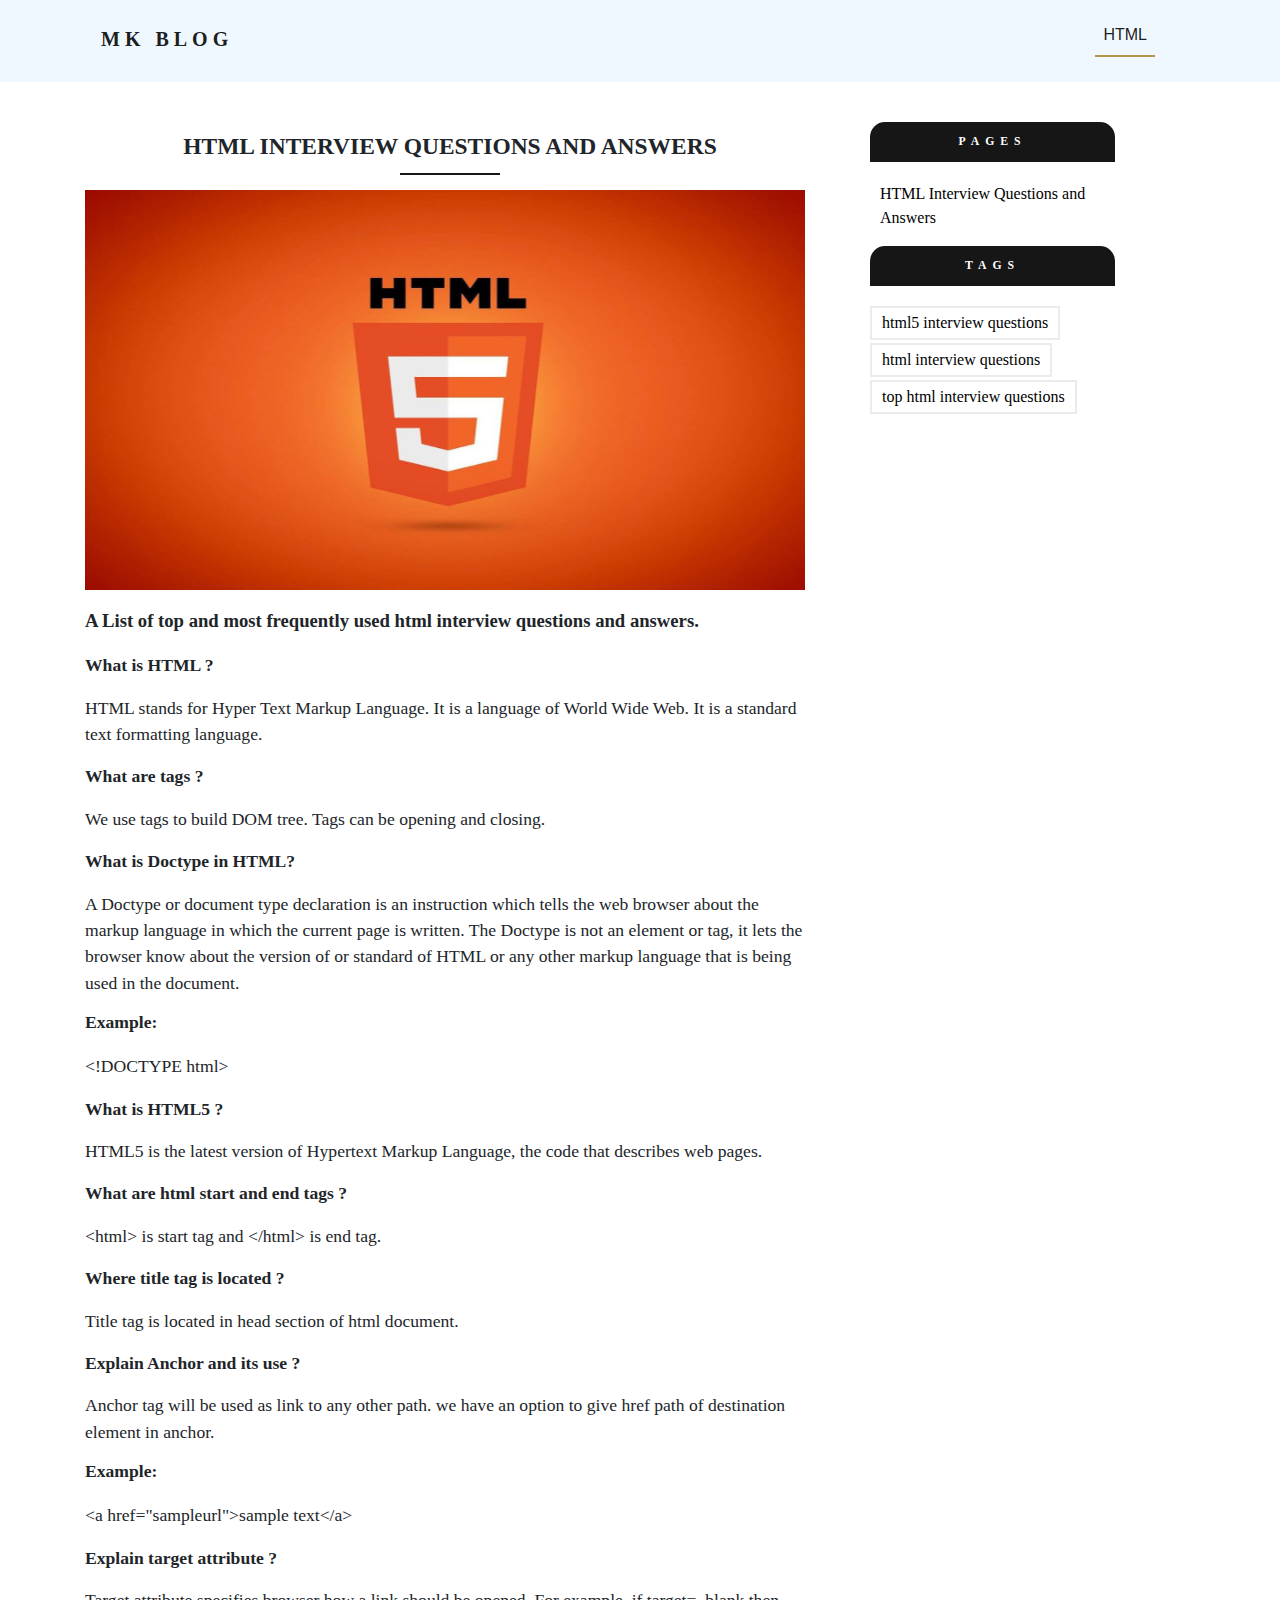
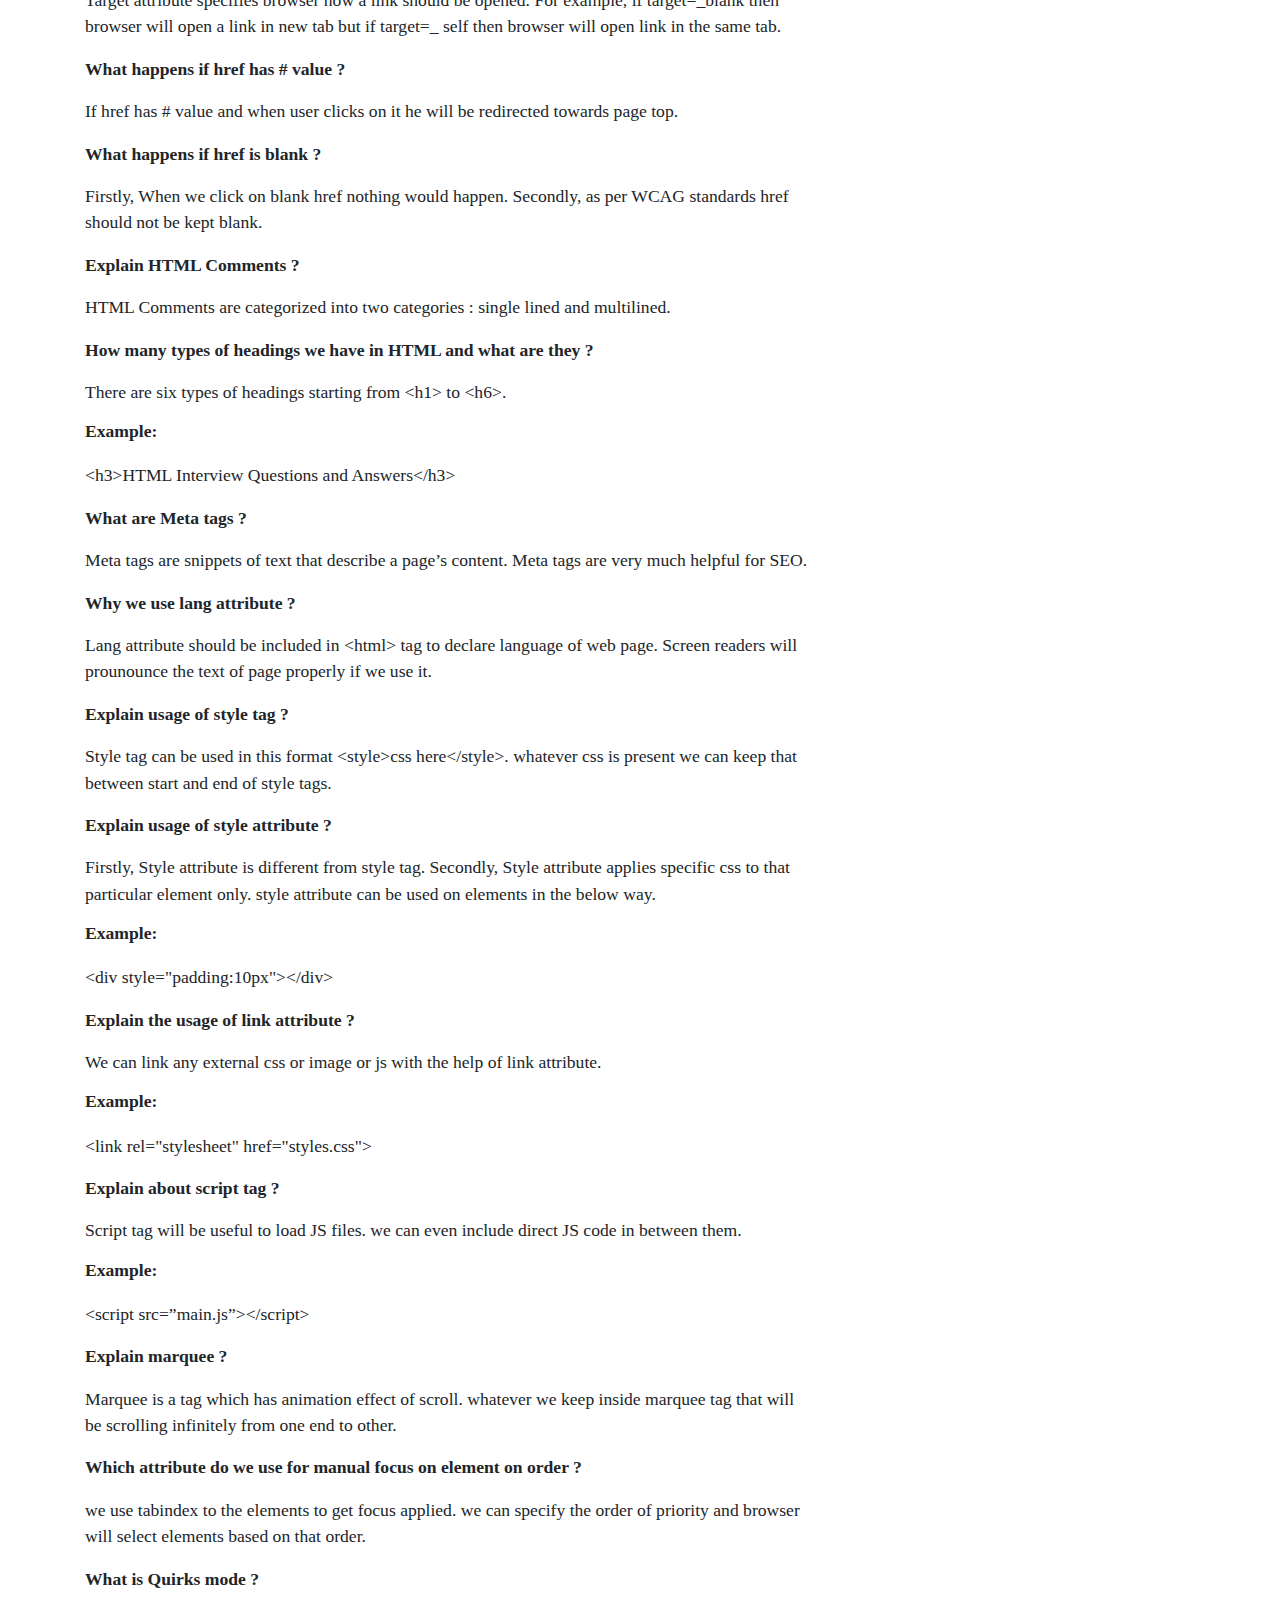
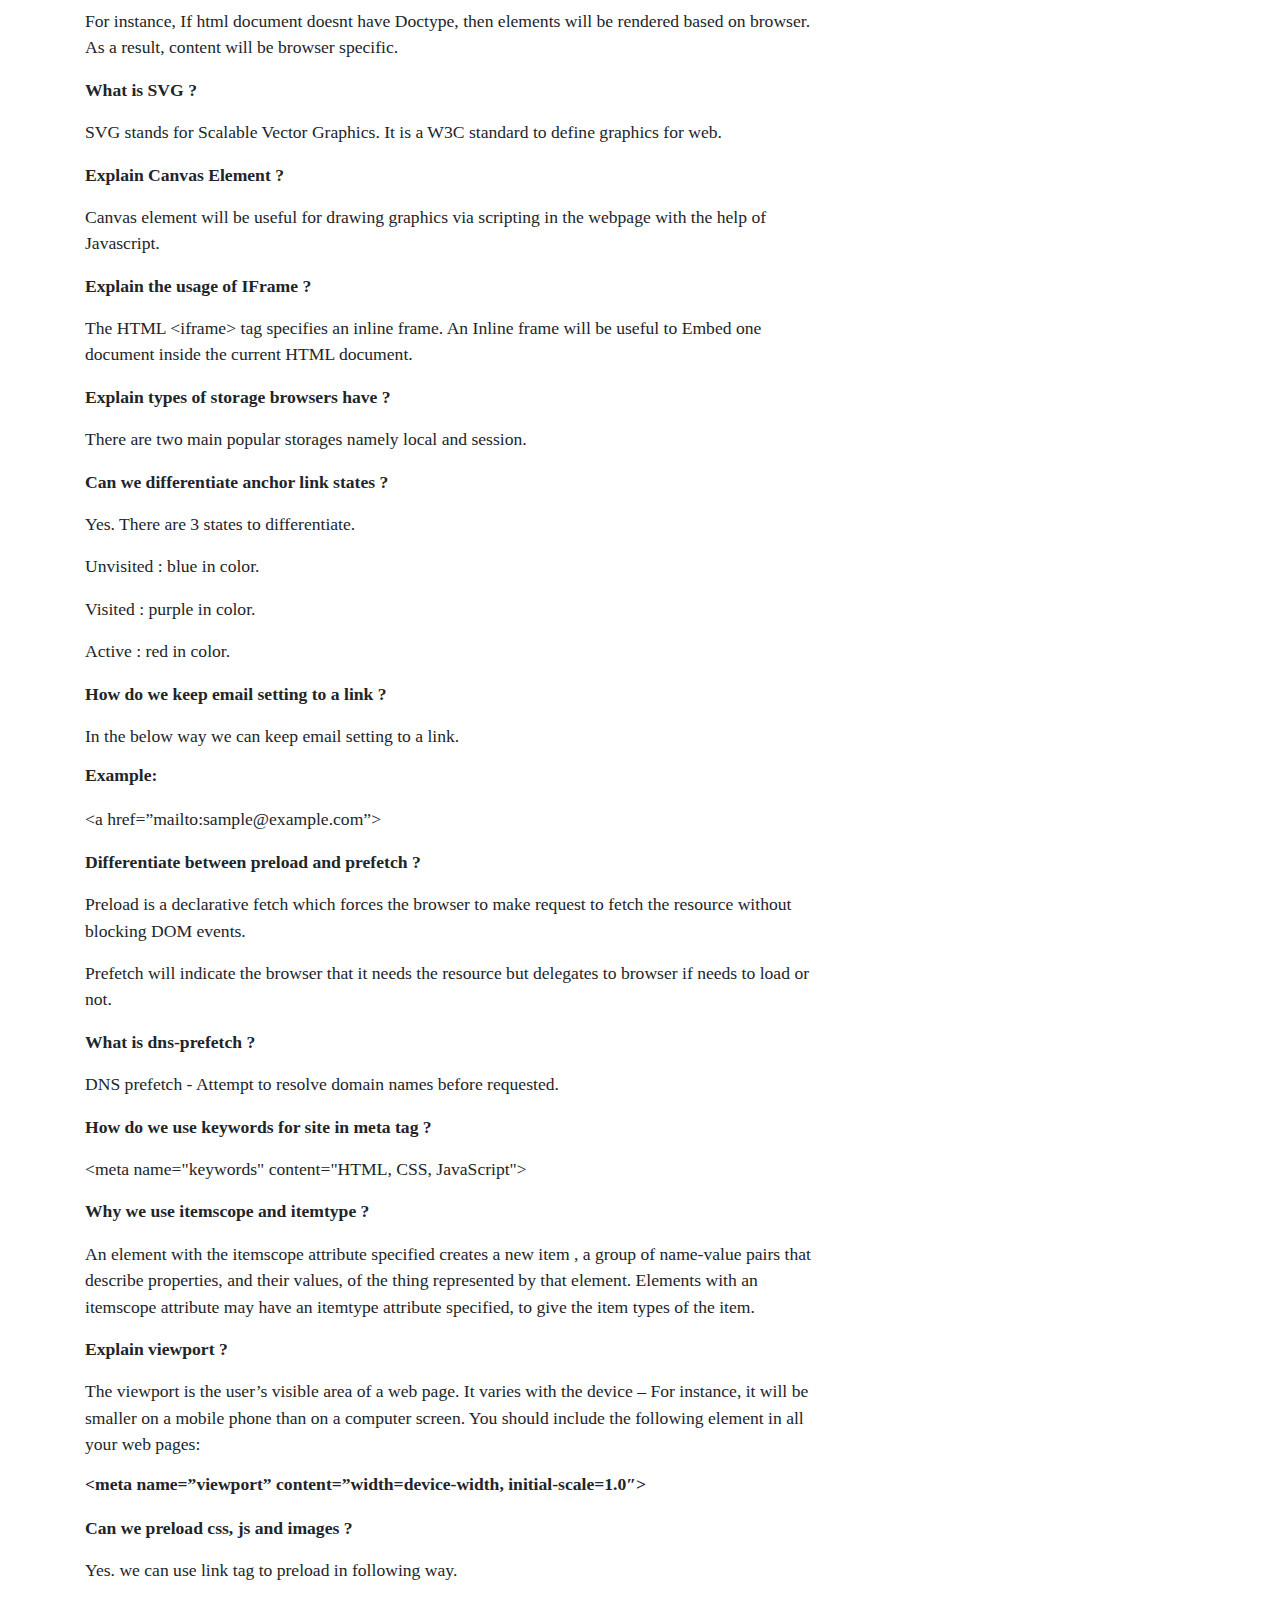
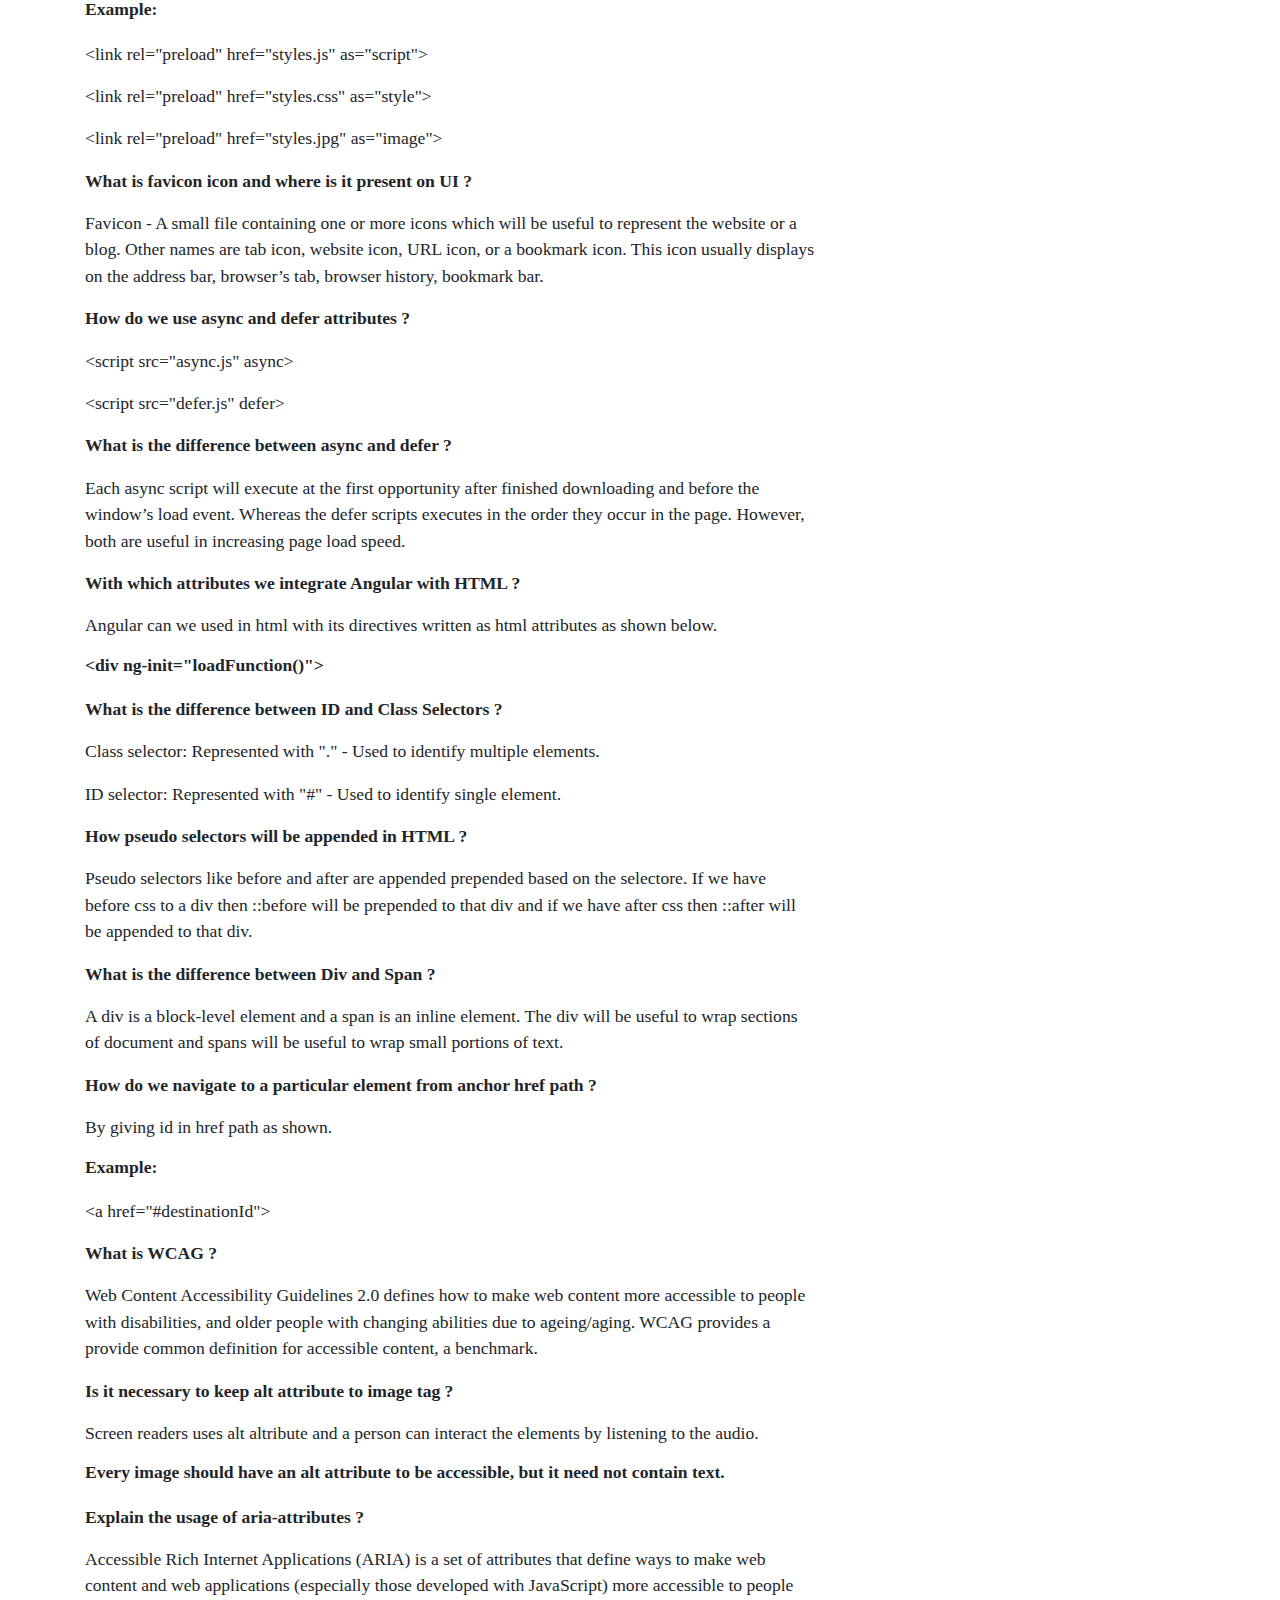
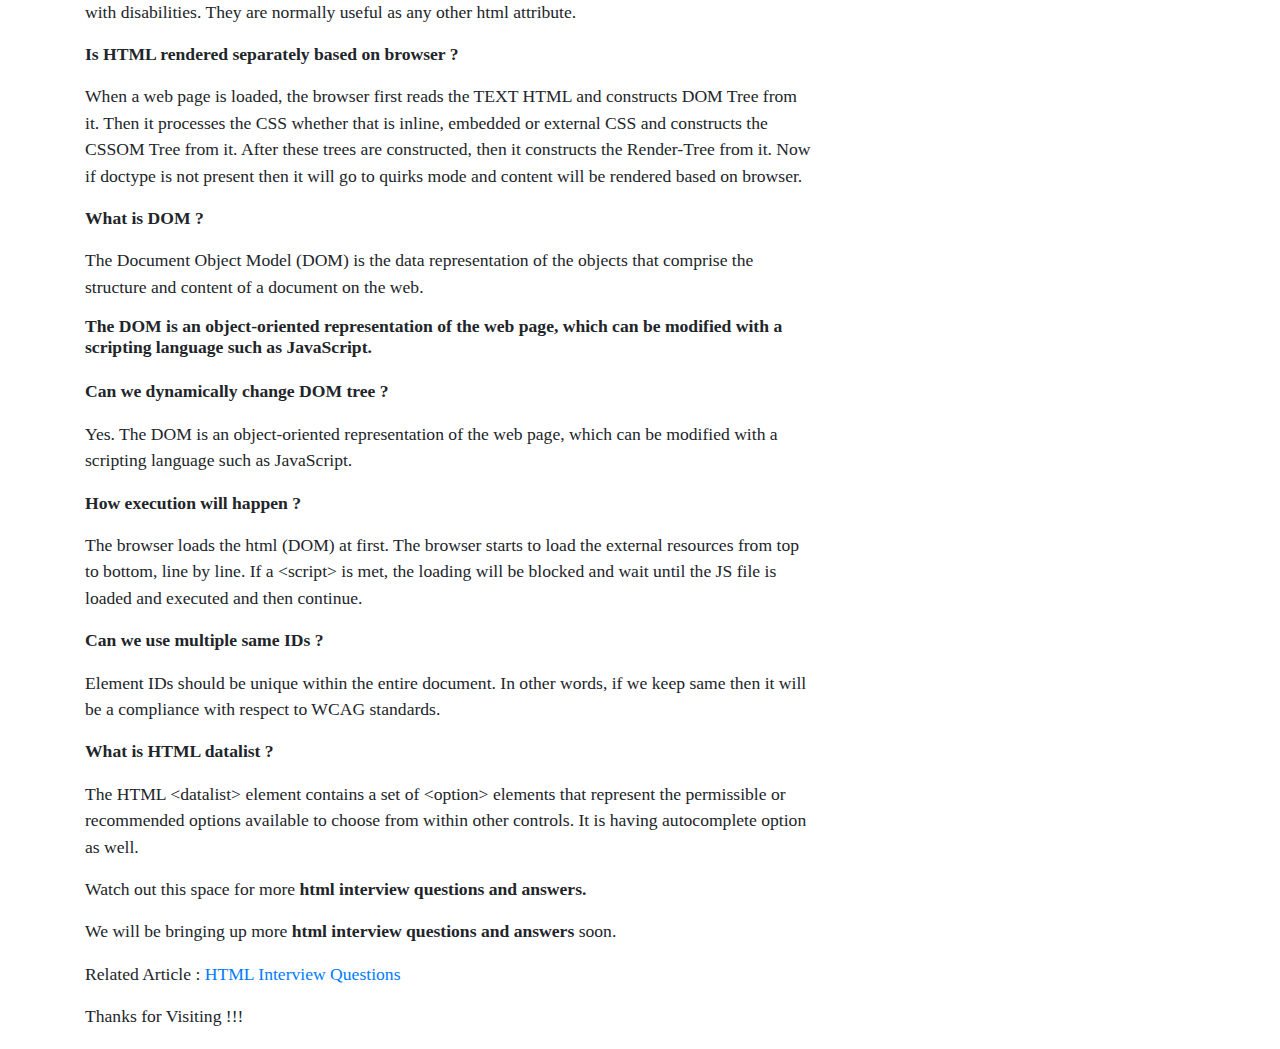
<file: apps/interviewquestions/global/html-interview-questions.html>
<!DOCTYPE html>
<html lang="en">
	<head>
		<meta charset="UTF-8">
		<title>HTML Interview Questions | HTML Interview Questions and Answers - MKForums</title>
		<meta name="keywords" content="html interview questions, html interview questions and answers, html5 interview questions, html, html5">
		<meta name="description" content="Top and most frequently asked html interview questions and answers. Latest html interview questions and answers. We regularly update our set of html interview questions to give latest content.">
		<meta name="viewport" content="width=device-width, initial-scale=1.0">
		<meta itemprop="content-type" content="text/html; charset=UTF-8">
		<meta itemprop="X-UA-Compatible" content="IE=Edge">
		<meta http-equiv="x-dns-prefetch-control" content="on">
		<meta name="locale" content="en_US">
		<link rel="stylesheet" href="https://maxcdn.bootstrapcdn.com/bootstrap/4.5.2/css/bootstrap.min.css">
		<link rel="stylesheet" href="globalstyles.css">
	</head>
	<body>
		<div id="site-body">
			<header class="site-header">
				<div class="container">
					<nav class="navbar navbar-expand-lg navbar-light nav-padding">
						<h1>
							<a class="navbar-brand navbar-title custom-title" href="html-interview-questions.html">MK BLOG</a>
						</h1>
						<div class="collapse navbar-collapse" id="navigationHeadingBar">
							<ul class="navbar-nav ml-lg-auto text-center">
								<li class="nav-item mr-lg-4 nav-list-item-custom active">
									<a class="nav-link" href="html-interview-questions.html">HTML</a>
								</li>
							</ul>
						</div>
					</nav>
				</div>
			</header>
			<div id="main-content">
				<div class="container">
					<div class="row">
						<div id="primary-content" class="col-lg-8">
							<div class="article-header">
								<h1>HTML Interview Questions and Answers</h1>
								<span class="border-bottom-style"></span>
							</div>
							<div class="article-image">
								<img width="720" height="400" src="html5_image.jpg" alt="html interview questions">
							</div>
							<div class="article-content">
								<h2>A List of top and most frequently used html interview questions and answers.</h2>
								<div class="qna-content">
									<p class="article-question">What is HTML ?</p>
									<p class="article-answer">HTML stands for Hyper Text Markup Language. It is a language of World Wide Web. It is a standard text formatting language.</p>
									<p class="article-question">What are tags ?</p>
									<p class="article-answer">We use tags to build DOM tree. Tags can be opening and closing.</p>
									<p class="article-question">What is Doctype in HTML?</p>
									<p class="article-answer">A Doctype or document type declaration is an instruction which tells the web browser about the markup language in which the current page is written. The Doctype is not an element or tag, it lets the browser know about the version of or standard of HTML or any other markup language that is being used in the document.</p>
									<h3>Example:</h3>
									<p class="article-answer">&lt;!DOCTYPE html&gt;</p>
									<p class="article-question">What is HTML5 ?</p>
									<p class="article-answer">HTML5 is the latest version of Hypertext Markup Language, the code that describes web pages.</p>
									<p class="article-question">What are html start and end tags ?</p>
									<p class="article-answer">&lt;html&gt; is start tag and &lt;/html&gt; is end tag.</p>
									<p class="article-question">Where title tag is located ?</p>
									<p class="article-answer">Title tag is located in head section of html document.</p>
									<p class="article-question">Explain Anchor and its use ?</p>
									<p class="article-answer">Anchor tag will be used as link to any other path. we have an option to give href path of destination element in anchor.</p>
									<h3>Example:</h3>
									<p class="article-answer">&lt;a href="sampleurl"&gt;sample text&lt;/a&gt;</p>
									<p class="article-question">Explain target attribute ?</p>
									<p class="article-answer">Target attribute specifies browser how a link should be opened. For example, if target=_blank then browser will open a link in new tab but if target=_ self then browser will open link in the same tab.</p>
									<p class="article-question">What happens if href has # value ?</p>
									<p class="article-answer">If href has # value and when user clicks on it he will be redirected towards page top.</p>
									<p class="article-question">What happens if href is blank ?</p>
									<p class="article-answer">Firstly, When we click on blank href nothing would happen. Secondly, as per WCAG standards href should not be kept blank.</p>
									<p class="article-question">Explain HTML Comments ?</p>
									<p class="article-answer">HTML Comments are categorized into two categories : single lined and multilined.</p>
									<p class="article-question">How many types of headings we have in HTML and what are they ?</p>
									<p class="article-answer">There are six types of headings starting from &lt;h1&gt; to &lt;h6&gt;.</p>
									<h3>Example:</h3>
									<p class="article-answer">&lt;h3&gt;HTML Interview Questions and Answers&lt;/h3&gt;</p>
									<p class="article-question">What are Meta tags ?</p>
									<p class="article-answer">Meta tags are snippets of text that describe a page’s content. Meta tags are very much helpful for SEO.</p>
									<p class="article-question">Why we use lang attribute ?</p>
									<p class="article-answer">Lang attribute should be included in &lt;html&gt; tag to declare language of web page. Screen readers will prounounce the text of page properly if we use it.</p>
									<p class="article-question">Explain usage of style tag ?</p>
									<p class="article-answer">Style tag can be used in this format &lt;style&gt;css here&lt;/style&gt;. whatever css is present we can keep that between start and end of style tags.</p>
									<p class="article-question">Explain usage of style attribute ?</p>
									<p class="article-answer">Firstly, Style attribute is different from style tag. Secondly, Style attribute applies specific css to that particular element only. style attribute can be used on elements in the below way.</p>
									<h3>Example:</h3>
									<p class="article-answer">&lt;div style="padding:10px"&gt;&lt;/div&gt;</p>
									<p class="article-question">Explain the usage of link attribute ?</p>
									<p class="article-answer">We can link any external css or image or js with the help of link attribute.</p>
									<h3>Example:</h3>
									<p class="article-answer">&lt;link&nbsp;rel="stylesheet"&nbsp;href="styles.css"&gt;</p>
									<p class="article-question">Explain about script tag ?</p>
									<p class="article-answer">Script tag will be useful to load JS files. we can even include direct JS code in between them.</p>
									<h3>Example:</h3>
									<p class="article-answer">&lt;script&nbsp;src=”main.js”&gt;&lt;/script&gt;</p>
									<p class="article-question">Explain marquee ?</p>
									<p class="article-answer">Marquee is a tag which has animation effect of scroll. whatever we keep inside marquee tag that will be scrolling infinitely from one end to other.</p>
									<p class="article-question">Which attribute do we use for manual focus on element on order ?</p>
									<p class="article-answer">we use tabindex to the elements to get focus applied. we can specify the order of priority and browser will select elements based on that order.</p>
									<p class="article-question">What is Quirks mode ?</p>
									<p class="article-answer">For instance, If html document doesnt have Doctype, then elements will be rendered based on browser. As a result, content will be browser specific.</p>
									<p class="article-question">What is SVG ?</p>
									<p class="article-answer">SVG stands for Scalable Vector Graphics. It is a W3C standard to define graphics for web.</p>
									<p class="article-question">Explain Canvas Element ?</p>
									<p class="article-answer">Canvas element will be useful for drawing graphics via scripting in the webpage with the help of Javascript.</p>
									<p class="article-question">Explain the usage of IFrame ?</p>
									<p class="article-answer">The HTML &lt;iframe&gt; tag specifies an inline frame. An Inline frame will be useful to Embed one document inside the current HTML document.</p>
									<p class="article-question">Explain types of storage browsers have ?</p>
									<p class="article-answer">There are two main popular storages namely local and session.</p>
									<p class="article-question">Can we differentiate anchor link states ?</p>
									<p class="article-answer">Yes. There are 3 states to differentiate.</p>
									<p class="article-answer">Unvisited : blue in color.</p>
									<p class="article-answer">Visited : purple in color.</p>
									<p class="article-answer">Active : red in color.</p>
									<p class="article-question">How do we keep email setting to a link ?</p>
									<p class="article-answer">In the below way we can keep email setting to a link.</p>
									<h3>Example:</h3>
									<p class="article-answer">&lt;a&nbsp;href=”mailto:sample@example.com”&gt;</p>
									<p class="article-question">Differentiate between preload and prefetch ?</p>
									<p class="article-answer">Preload is a declarative fetch which forces the browser to make request to fetch the resource without blocking DOM events.</p>
									<p class="article-answer">Prefetch will indicate the browser that it needs the resource but delegates to browser if needs to load or not.</p>
									<p class="article-question">What is dns-prefetch ?</p>
									<p class="article-answer">DNS prefetch - Attempt to resolve domain names before requested.</p>
									<p class="article-question">How do we use keywords for site in meta tag ?</p>
									<p class="article-answer">&lt;meta&nbsp;name="keywords"&nbsp;content="HTML, CSS, JavaScript"&gt;</p>
									<p class="article-question">Why we use itemscope and itemtype ?</p>
									<p class="article-answer">An element with the itemscope attribute specified creates a new item , a group of name-value pairs that describe properties, and their values, of the thing represented by that element. Elements with an itemscope attribute may have an itemtype attribute specified, to give the item types of the item.</p>
									<p class="article-question">Explain viewport ?</p>
									<p class="article-answer">The viewport is the user’s visible area of a web page. It varies with the device – For instance, it will be smaller on a mobile phone than on a computer screen. You should include the following <meta> element in all your web pages:</p>
									<h3>&lt;meta name=”viewport” content=”width=device-width, initial-scale=1.0″&gt;</h3>
									<p class="article-question">Can we preload css, js and images ?</p>
									<p class="article-answer">Yes. we can use link tag to preload in following way.</p>
									<h3>Example:</h3>
									<p class="article-answer">&lt;link rel="preload" href="styles.js" as="script"&gt;</p>
									<p class="article-answer">&lt;link rel="preload" href="styles.css" as="style"&gt;</p>
									<p class="article-answer">&lt;link rel="preload" href="styles.jpg" as="image"&gt;</p>
									<p class="article-question">What is favicon icon and where is it present on UI ?</p>
									<p class="article-answer">Favicon - A small file containing one or more icons which will be useful to represent the website or a blog. Other names are tab icon, website icon, URL icon, or a bookmark icon. This icon usually displays on the address bar, browser’s tab, browser history, bookmark bar.</p>
									<p class="article-question">How do we use async and defer attributes ?</p>
									<p class="article-answer">&lt;script src="async.js" async&gt;</script></p>
									<p class="article-answer">&lt;script src="defer.js" defer&gt;</script></p>
									<p class="article-question">What is the difference between async and defer ?</p>
									<p class="article-answer">Each async script will execute at the first opportunity after finished downloading and before the window’s load event. Whereas the defer scripts executes in the order they occur in the page. However, both are useful in increasing page load speed.</p>
									<p class="article-question">With which attributes we integrate Angular with HTML ?</p>
									<p class="article-answer">Angular can we used in html with its directives written as html attributes as shown below.</p>
									<h3>&lt;div ng-init="loadFunction()"&gt;</h3>
									<p class="article-question">What is the difference between ID and Class Selectors ?</p>
									<p class="article-answer">Class selector: Represented with "." - Used to identify multiple elements.</p>
									<p class="article-answer">ID selector: Represented with "#" - Used to identify single element.</p>
									<p class="article-question">How pseudo selectors will be appended in HTML ?</p>
									<p class="article-answer">Pseudo selectors like before and after are appended prepended based on the selectore. If we have before css to a div then ::before will be prepended to that div and if we have after css then ::after will be appended to that div.</p>
									<p class="article-question">What is the difference between Div and Span ?</p>
									<p class="article-answer">A div is a block-level element and a span is an inline element. The div will be useful to wrap sections of document and spans will be useful to wrap small portions of text.</p>
									<p class="article-question">How do we navigate to a particular element from anchor href path ?</p>
									<p class="article-answer">By giving id in href path as shown.</p>
									<h3>Example:</h3>
									<p class="article-answer">&lt;a href="#destinationId"&gt;</p>
									<p class="article-question">What is WCAG ?</p>
									<p class="article-answer">Web Content Accessibility Guidelines 2.0 defines how to make web content more accessible to people with disabilities, and older people with changing abilities due to ageing/aging. WCAG provides a provide common definition for accessible content, a benchmark.</p>
									<p class="article-question">Is it necessary to keep alt attribute to image tag ?</p>
									<p class="article-answer">Screen readers uses alt altribute and a person can interact the elements by listening to the audio.</p>
									<h3>Every image should have an alt attribute to be accessible, but it need not contain text.</h3>
									<p class="article-question">Explain the usage of aria-attributes ?</p>
									<p class="article-answer">Accessible Rich Internet Applications (ARIA) is a set of attributes that define ways to make web content and web applications (especially those developed with JavaScript) more accessible to people with disabilities. They are normally useful as any other html attribute.</p>
									<p class="article-question">Is HTML rendered separately based on browser ?</p>
									<p class="article-answer">When a web page is loaded, the browser first reads the TEXT HTML and constructs DOM Tree from it. Then it processes the CSS whether that is inline, embedded or external CSS and constructs the CSSOM Tree from it. After these trees are constructed, then it constructs the Render-Tree from it. Now if doctype is not present then it will go to quirks mode and content will be rendered based on browser.</p>
									<p class="article-question">What is DOM ?</p>
									<p class="article-answer">The Document Object Model (DOM) is the data representation of the objects that comprise the structure and content of a document on the web.</p>
									<h3>The DOM is an object-oriented representation of the web page, which can be modified with a scripting language such as JavaScript.</h3>
									<p class="article-question">Can we dynamically change DOM tree ?</p>
									<p class="article-answer">Yes. The DOM is an object-oriented representation of the web page, which can be modified with a scripting language such as JavaScript.</p>
									<p class="article-question">How execution will happen ?</p>
									<p class="article-answer">The browser loads the html (DOM) at first. The browser starts to load the external resources from top to bottom, line by line. If a &lt;script&gt; is met, the loading will be blocked and wait until the JS file is loaded and executed and then continue.</p>
									<p class="article-question">Can we use multiple same IDs ?</p>
									<p class="article-answer">Element IDs should be unique within the entire document. In other words, if we keep same then it will be a compliance with respect to WCAG standards.</p>
									<p class="article-question">What is HTML datalist ?</p>
									<p class="article-answer">The HTML &lt;datalist&gt; element contains a set of &lt;option&gt; elements that represent the permissible or recommended options available to choose from within other controls. It is having autocomplete option as well.</p>
									<p class="article-answer">Watch out this space for more <strong>html interview questions and answers.</strong></p>
									<p class="article-answer">We will be bringing up more <strong>html interview questions and answers</strong> soon.</p>
									<p class="article-answer">
										Related Article : 
										<a href="https://interviewforums.in/html-interview-questions-and-answers/">HTML Interview Questions</a>
									</p>
									<p class="article-answer">Thanks for Visiting !!!</p>
								</div>
							</div>
						</div>
						<aside id="aside-content" class="col-lg-3" role="complementary">
							<section class="aside-element site-pages">
								<h2>Pages</h2>
								<ul>
									<li>
										<a href="html-interview-questions.html">HTML Interview Questions and Answers</a>
									</li>
								</ul>
							</section>
							<section class="aside-element site-tags">
								<h2>Tags</h2>
								<div class="tag-container">
									<a href="html-interview-questions.html">HTML5 Interview Questions</a>
									<a href="html-interview-questions.html">HTML Interview Questions</a>
									<a href="html-interview-questions.html">Top HTML Interview Questions</a>
								</div>
							</section>
						</aside>
					</div>
				</div>
			</div>
		</div>
	</body>
</html>
</file>
<file: globalstyles.css>
/* global css */
.custom-title{
	letter-spacing: 5px;
    font-weight: bolder;
    font-family: cursive;
}
.nav-list-item-custom:hover, .nav-list-item-custom:focus, .nav-list-item-custom.active{
	color: #b49543;
	border-bottom: 2px solid #b49543;
}
.site-header{
	background: aliceblue;
    padding-bottom: 10px;
}
#main-content{
	margin-top: 40px;
	font-family: "Lora", serif;
    font-weight: normal;
}
.article-header h1{
	font-size: 1.467rem;
    margin: 8px 0;
    text-transform: uppercase;
    line-height: 1.4;
	font-weight: bold;
	text-align: center;
}
.border-bottom-style{
	display: block;
    width: 100px;
    height: 2px;
    background: #161616;
    margin: 10px auto 15px;
}
.article-content{
	margin-top: 20px;
	margin-bottom: 20px;
}
.article-image img{
	width: 100%;
	height: 100%;
}
h2{
	font-size: 1.167rem;
	font-weight: bold;
	margin-bottom: 20px;
}
h3{
	font-size: 1.1rem;
	font-weight: bold;
	margin-bottom: 20px;
}
.aside-element h2{
	text-align: center;
    letter-spacing: 6px;
    background: #161616;
    color: #ffffff;
    font-size: .7333rem;
    padding: 13px 5px;
    position: relative;
    margin: 0 0 20px;
    text-transform: uppercase;
	border-radius: 15px 15px 0px 0px;
}
@media screen and (min-width: 768px) {
	#aside-content{
		margin-right: 20px;
		margin-left: 40px;
		margin-top: 65px;
		background-color: #fff;
		box-shadow: 0 3px 14px rgba(0,0,0,0.2);
		height: fit-content;
		padding: 20px;
	}
	.aside-element h2 {
		text-align: center;
		letter-spacing: 6px;
		color: darkgray;
		font-size: 1rem;
		padding: 13px 5px;
		position: relative;
		margin: 0 0 20px;
		text-transform: uppercase;
		border-radius: 0px;
		border-bottom: 2px solid darkgray;
		background: #fff;
	}
}
.aside-element ul{
	padding-left: 10px;
	padding-right: 10px;
}
.aside-element ul li{
	list-style: none;
}
.aside-element ul li a{
	color: #000;
	text-decoration: none;
}
.aside-element ul li a:hover, .aside-element ul li a:focus{
	color: #b49543;
}
.tag-container a{
	color: #000;
	text-decoration: none;
	text-transform: lowercase;
    display: inline-block;
    border: 2px solid #ebebeb;
    padding: 3px 10px;
    margin: 0 3px 3px 0;
}
.tag-container a:hover, .tag-container a:focus{
	color: #b49543;
}
.article-question{
	font-weight: bold;
	font-size: 1.1rem;
}
.article-answer{
	font-size: 1.1rem;
}
a {
    font-size: 1.1rem;
}
@media screen and (max-width: 767px) {
	h2{
		font-size: 1.3rem;
		font-weight: bold;
		margin-bottom: 20px;
	}
	h3{
		font-size: 1.27rem;
	    	font-weight: bold;
		margin-bottom: 20px;
	}
	.article-question{
		font-weight: bold;
		font-size: 1.27rem;
	}
	.article-answer{
		font-size: 1.27rem;
	}
	a {
		font-size: 1.3rem;
	}
	.aside-element h2{
		font-size: 1.1rem;
	}
}
.scroll_top{
	position: fixed;
    bottom: 1.6em;
    right: 1.6em;
    width: 3rem;
    height: 3rem;
    line-height: 3rem;
    text-decoration: none;
    text-align: center;
    cursor: pointer;
    background: cadetblue;
    box-shadow: 0 0 2px rgba(0,0,0,.05);
    transition: border .3s ease-in-out;
    color: #fff;
    border-radius: 15px;
}
a.scroll_top:hover {
    text-decoration: none;
    color: #fff;
}
ul li{
	font-size: 1.15rem;
}
</file>
<file: apps/interviewquestions/global/globalstyles.css>
/* global css */
.custom-title{
	letter-spacing: 5px;
    font-weight: bolder;
    font-family: cursive;
}
.nav-list-item-custom:hover, .nav-list-item-custom:focus, .nav-list-item-custom.active{
	color: #b49543;
	border-bottom: 2px solid #b49543;
}
.site-header{
	background: aliceblue;
    padding-bottom: 10px;
}
#main-content{
	margin-top: 40px;
	font-family: "Lora", serif;
    font-weight: normal;
}
.article-header h1{
	font-size: 1.467rem;
    margin: 8px 0;
    text-transform: uppercase;
    line-height: 1.4;
	font-weight: bold;
	text-align: center;
}
.border-bottom-style{
	display: block;
    width: 100px;
    height: 2px;
    background: #161616;
    margin: 10px auto 15px;
}
.article-content{
	margin-top: 20px;
	margin-bottom: 20px;
}
h2{
	font-size: 1.167rem;
	font-weight: bold;
	margin-bottom: 20px;
}
h3{
	font-size: 1.1rem;
    font-weight: bold;
	margin-bottom: 20px;
}
#aside-content{
	padding-left: 20px;
	padding-right: 20px;
	margin-left:20px;
}
.aside-element h2{
	text-align: center;
    letter-spacing: 6px;
    background: #161616;
    color: #ffffff;
    font-size: .7333rem;
    padding: 13px 5px;
    position: relative;
    margin: 0 0 20px;
    text-transform: uppercase;
	border-radius: 15px 15px 0px 0px;
}
.aside-element ul{
	padding-left: 10px;
	padding-right: 10px;
}
.aside-element ul li{
	list-style: none;
}
.aside-element ul li a{
	color: #000;
	text-decoration: none;
}
.aside-element ul li a:hover, .aside-element ul li a:focus{
	color: #b49543;
}
.tag-container a{
	color: #000;
	text-decoration: none;
	text-transform: lowercase;
    display: inline-block;
    border: 2px solid #ebebeb;
    padding: 3px 10px;
    margin: 0 3px 3px 0;
}
.tag-container a:hover, .tag-container a:focus{
	color: #b49543;
}
.article-question{
	font-weight: bold;
	font-size: 1.1rem;
}
.article-answer{
	font-size: 1.1rem;
}
</file>
